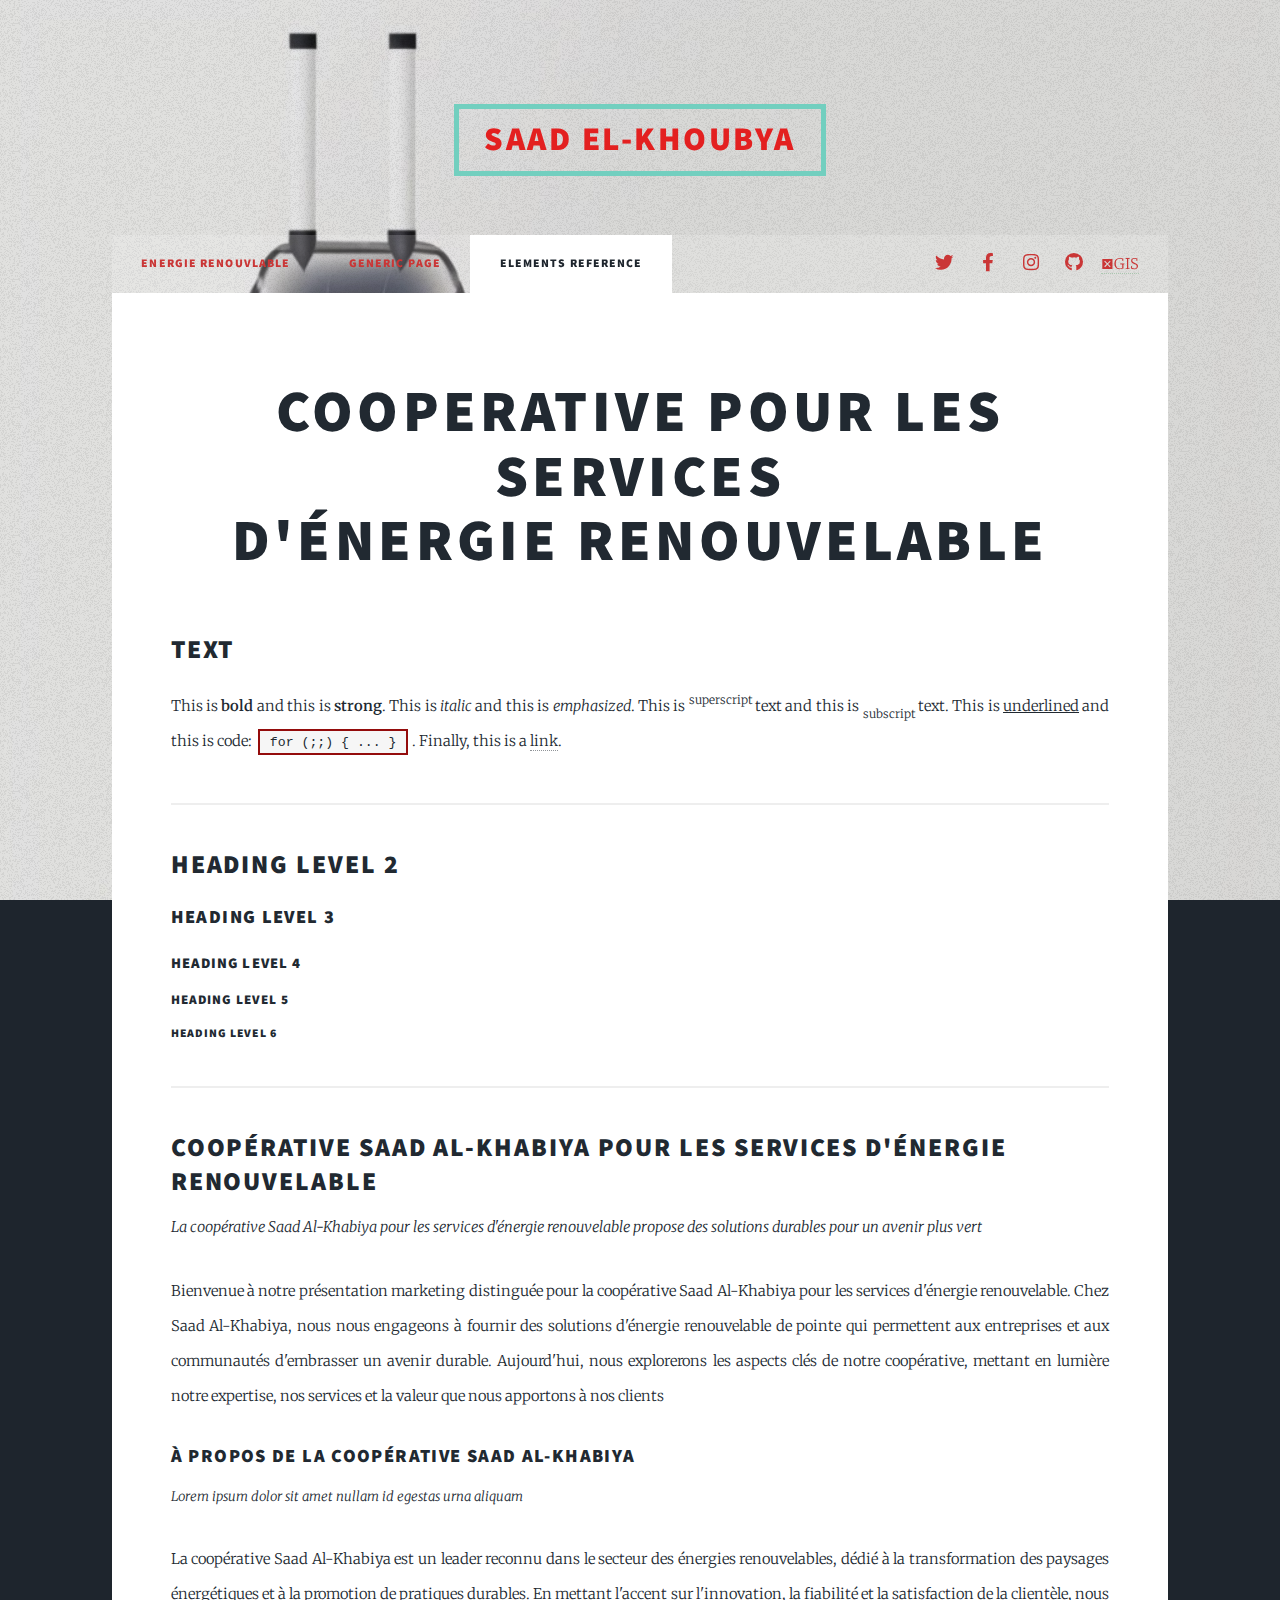
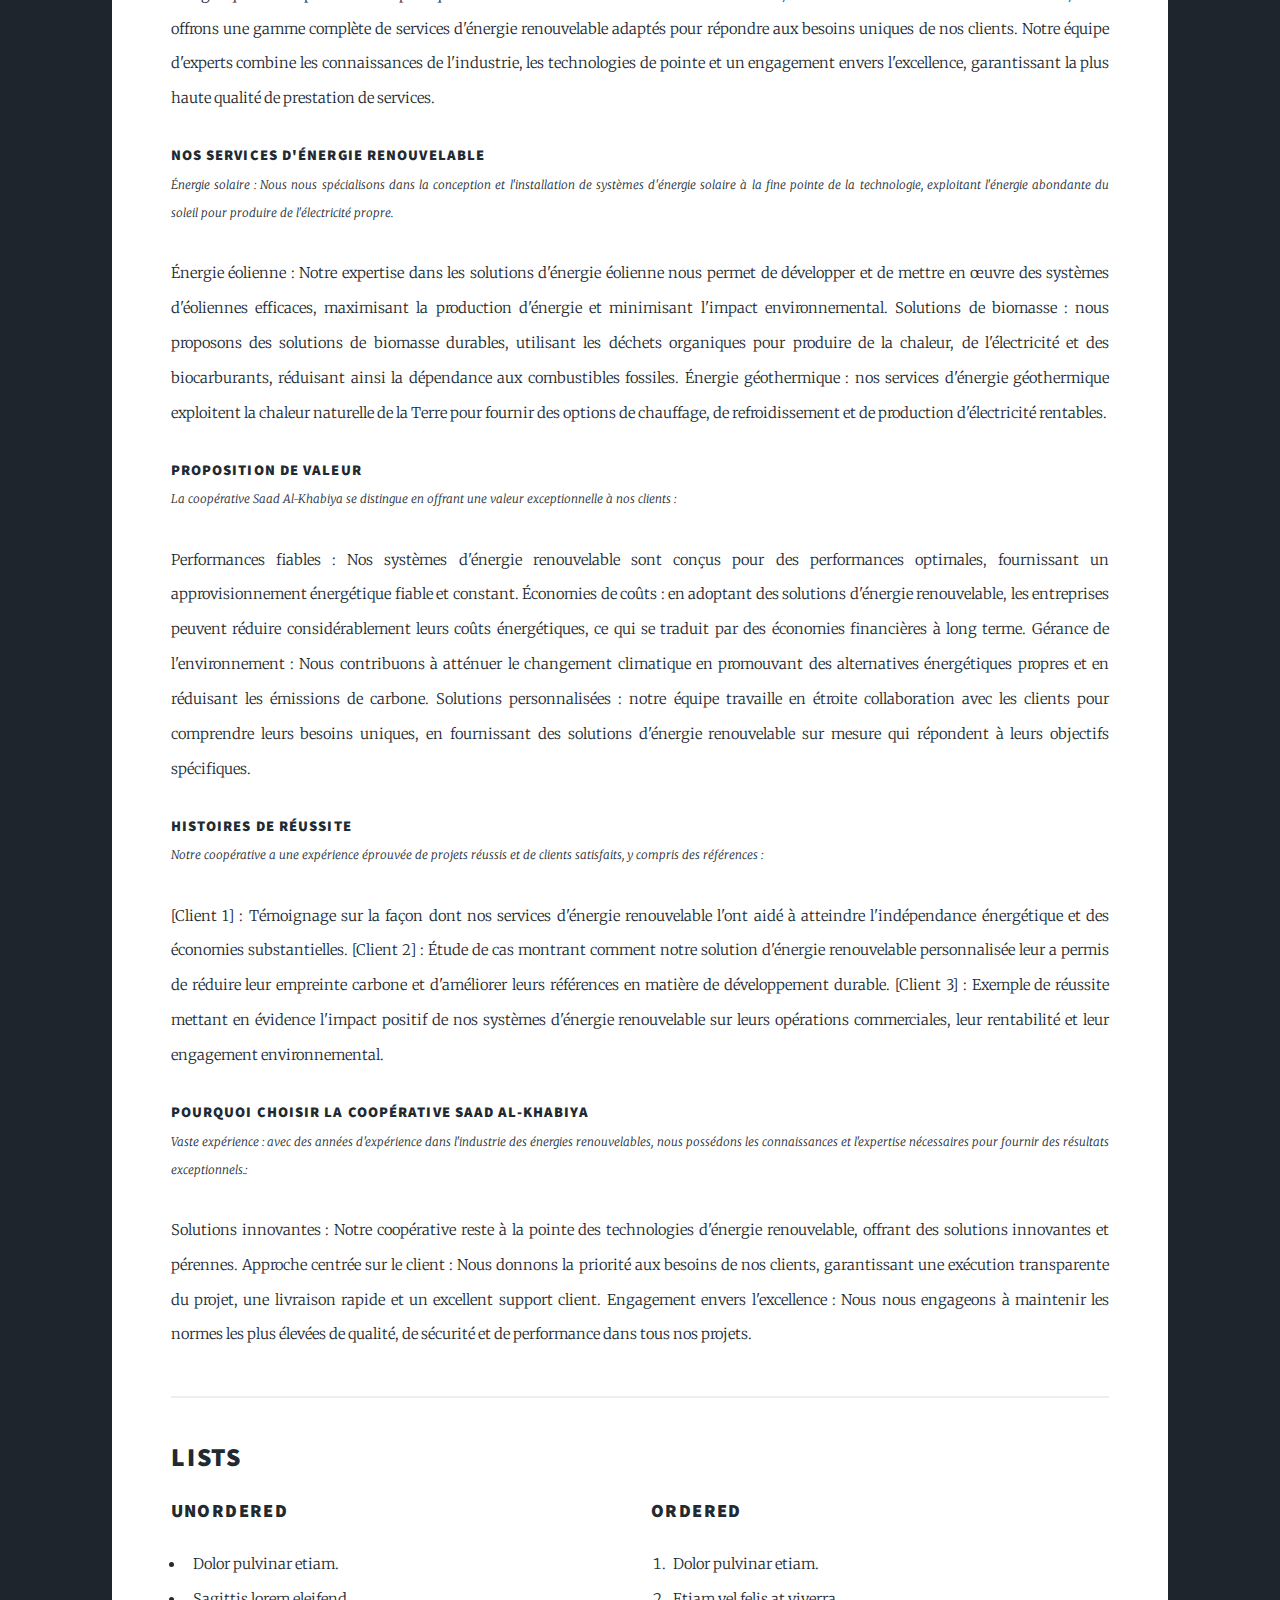
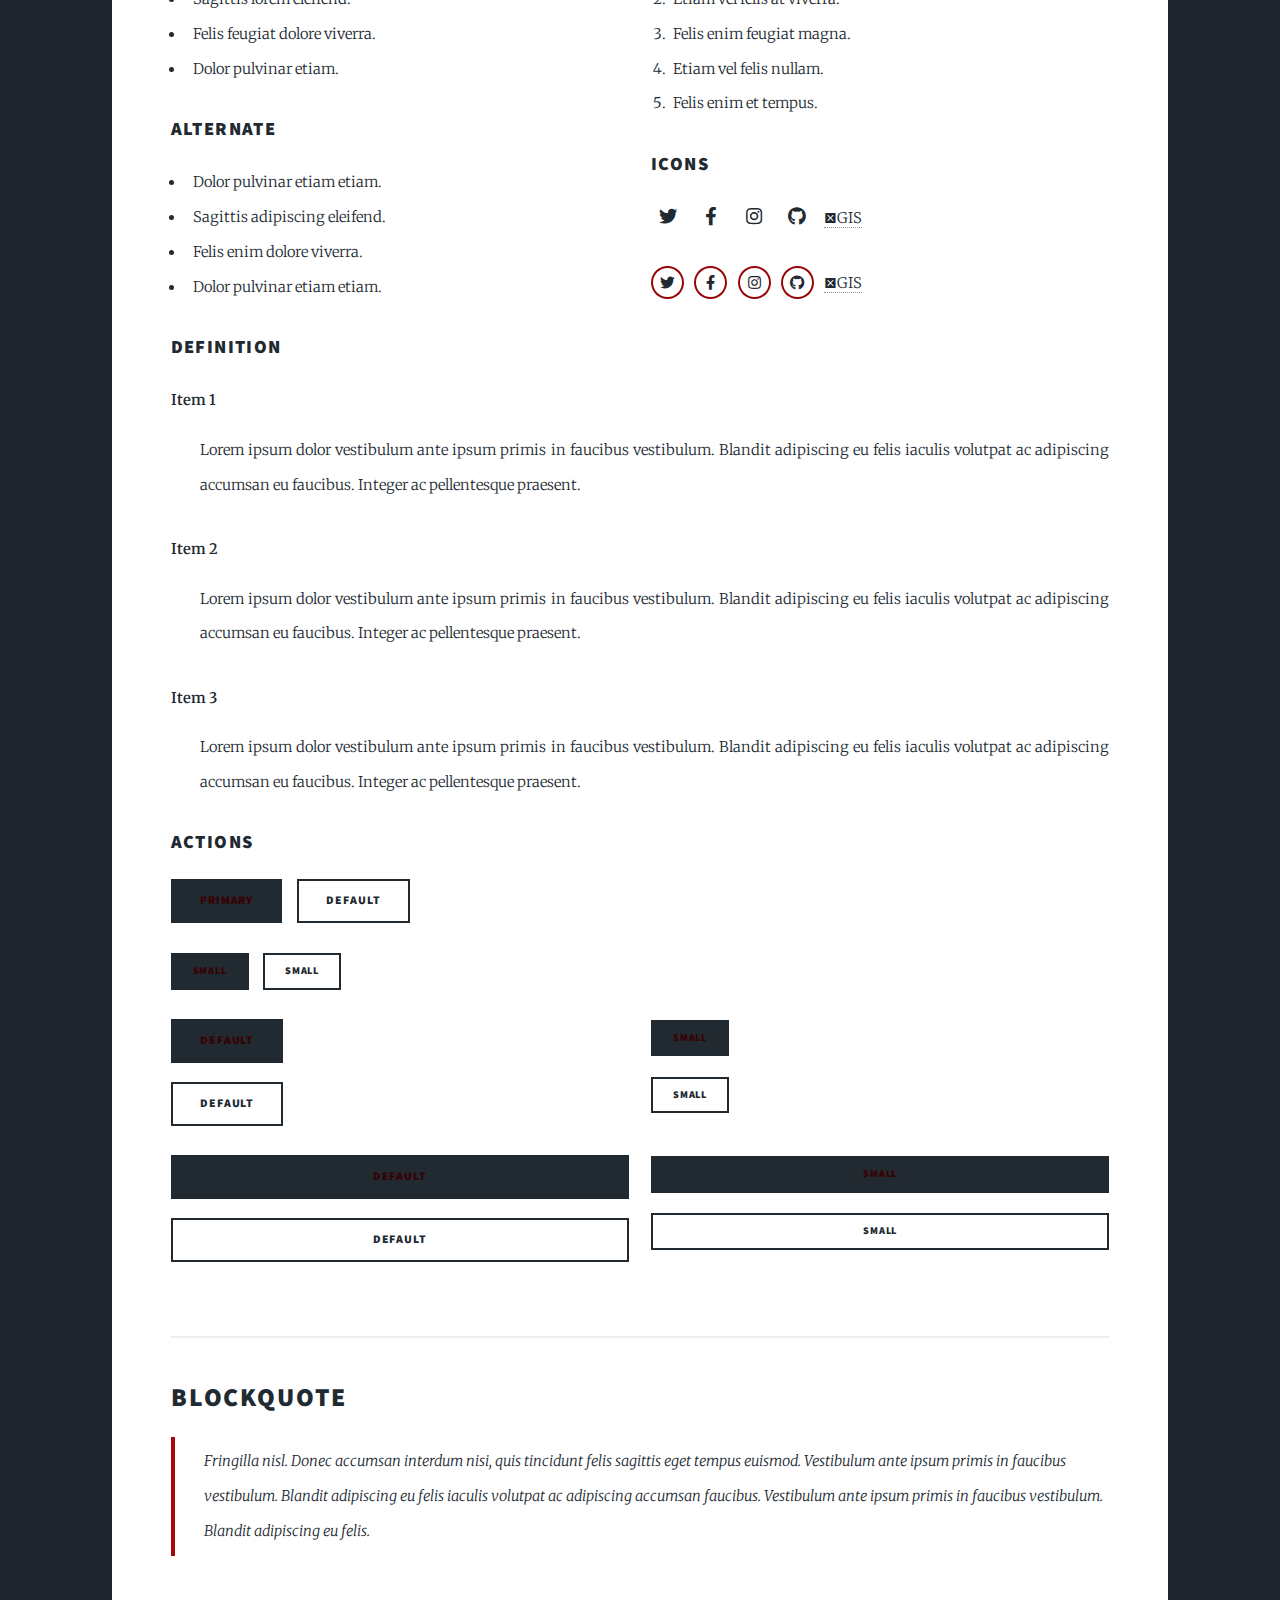
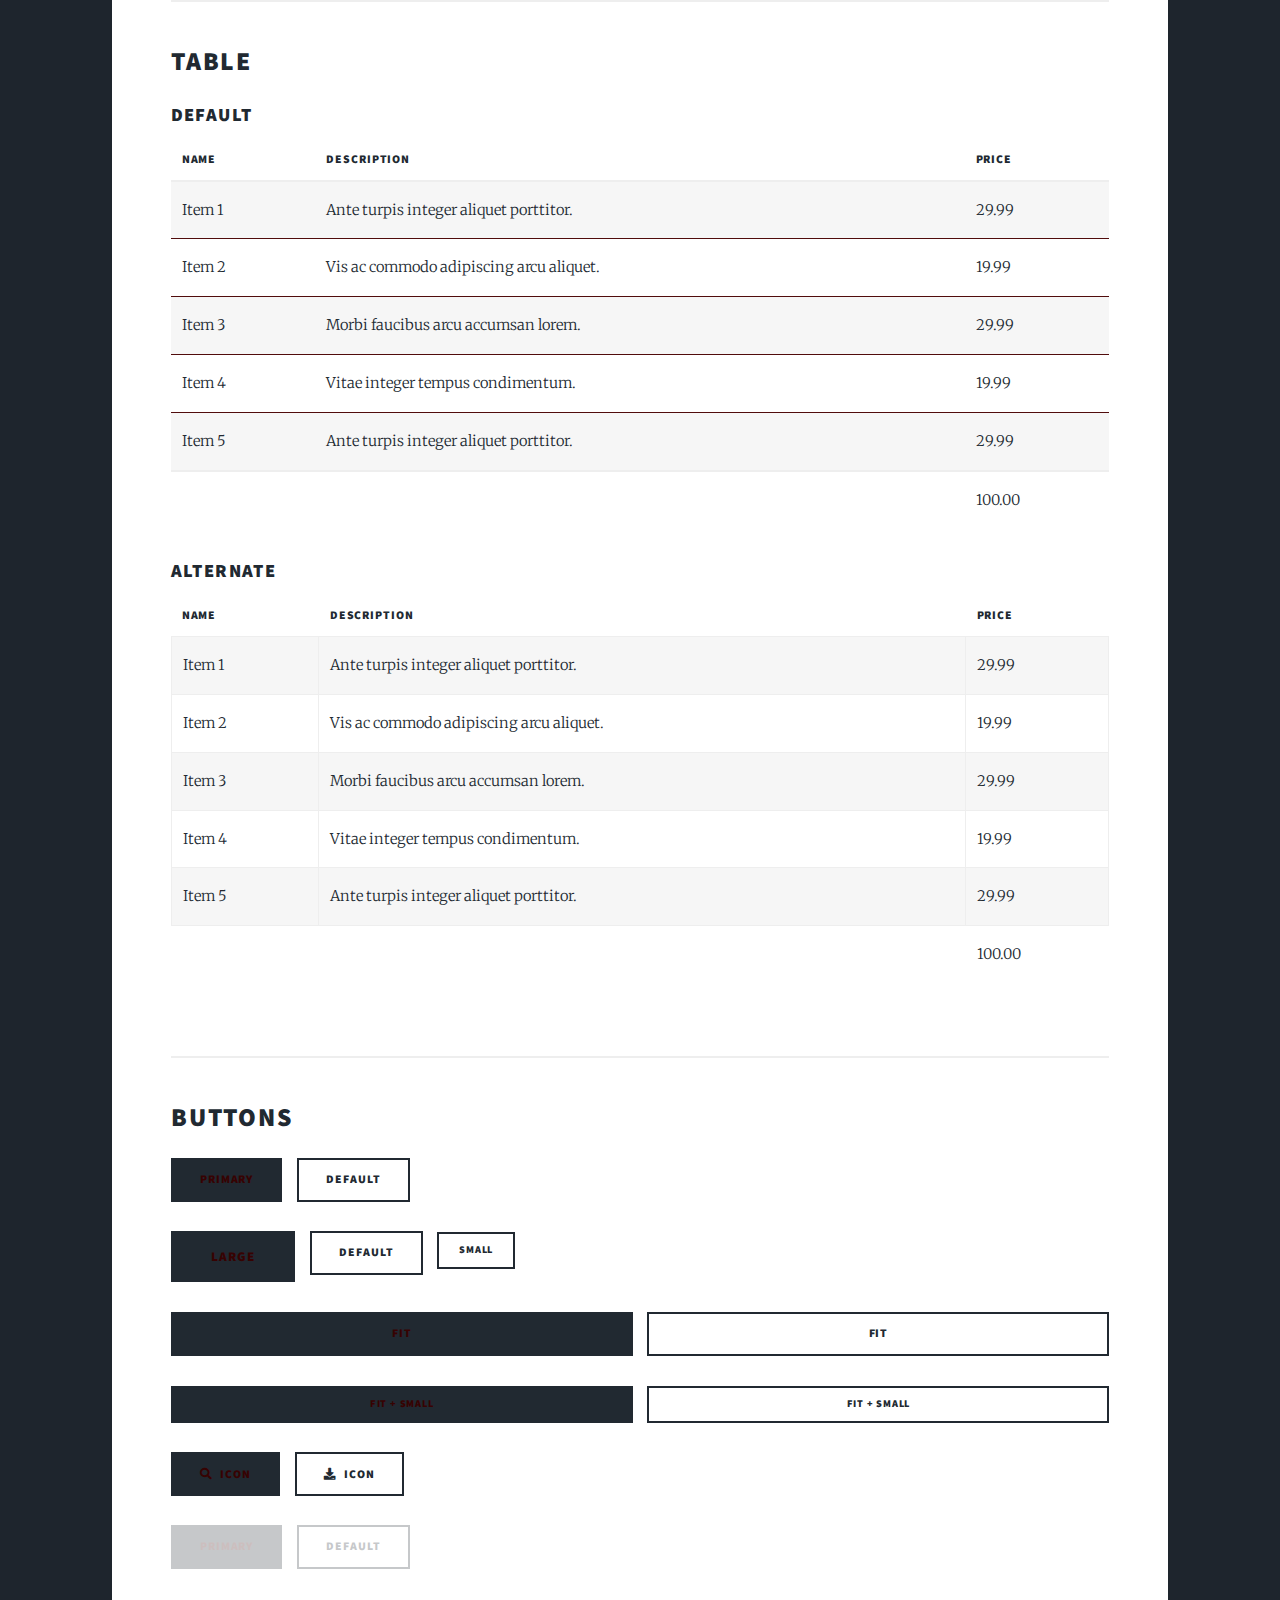
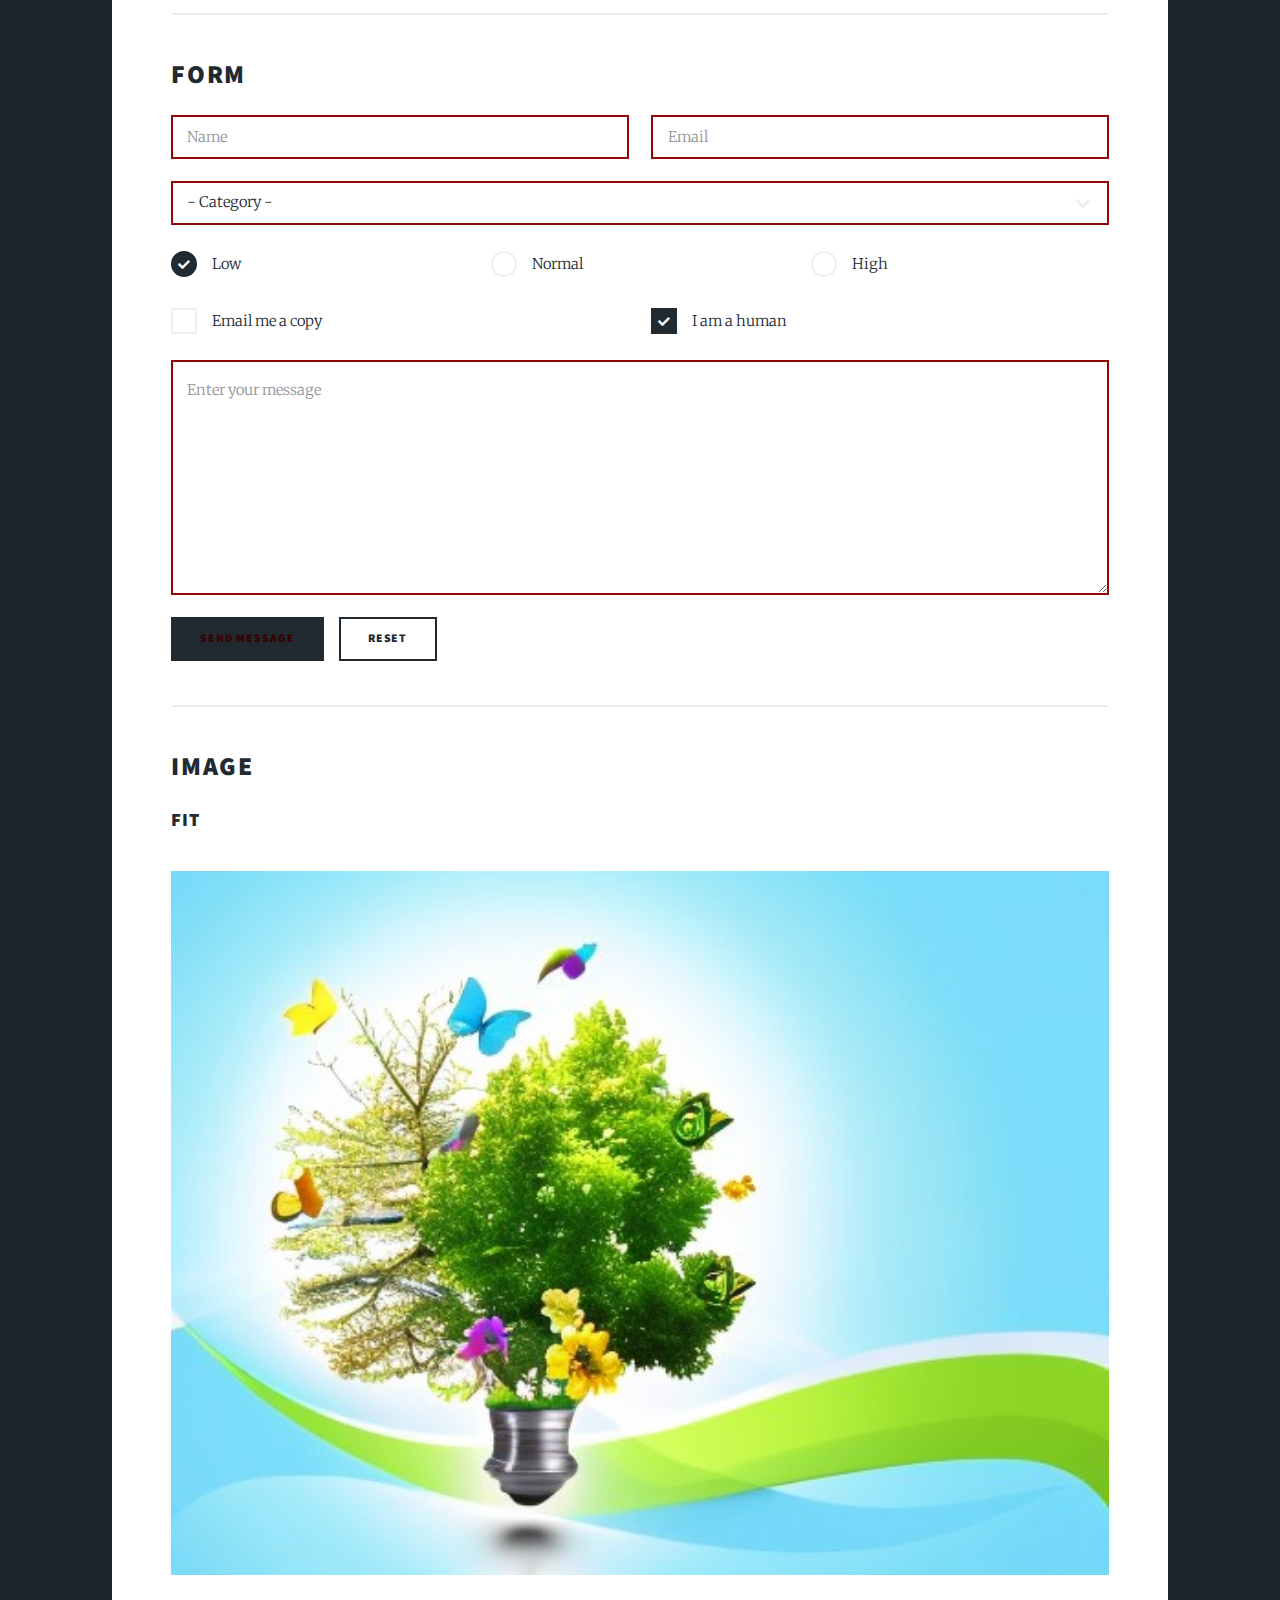
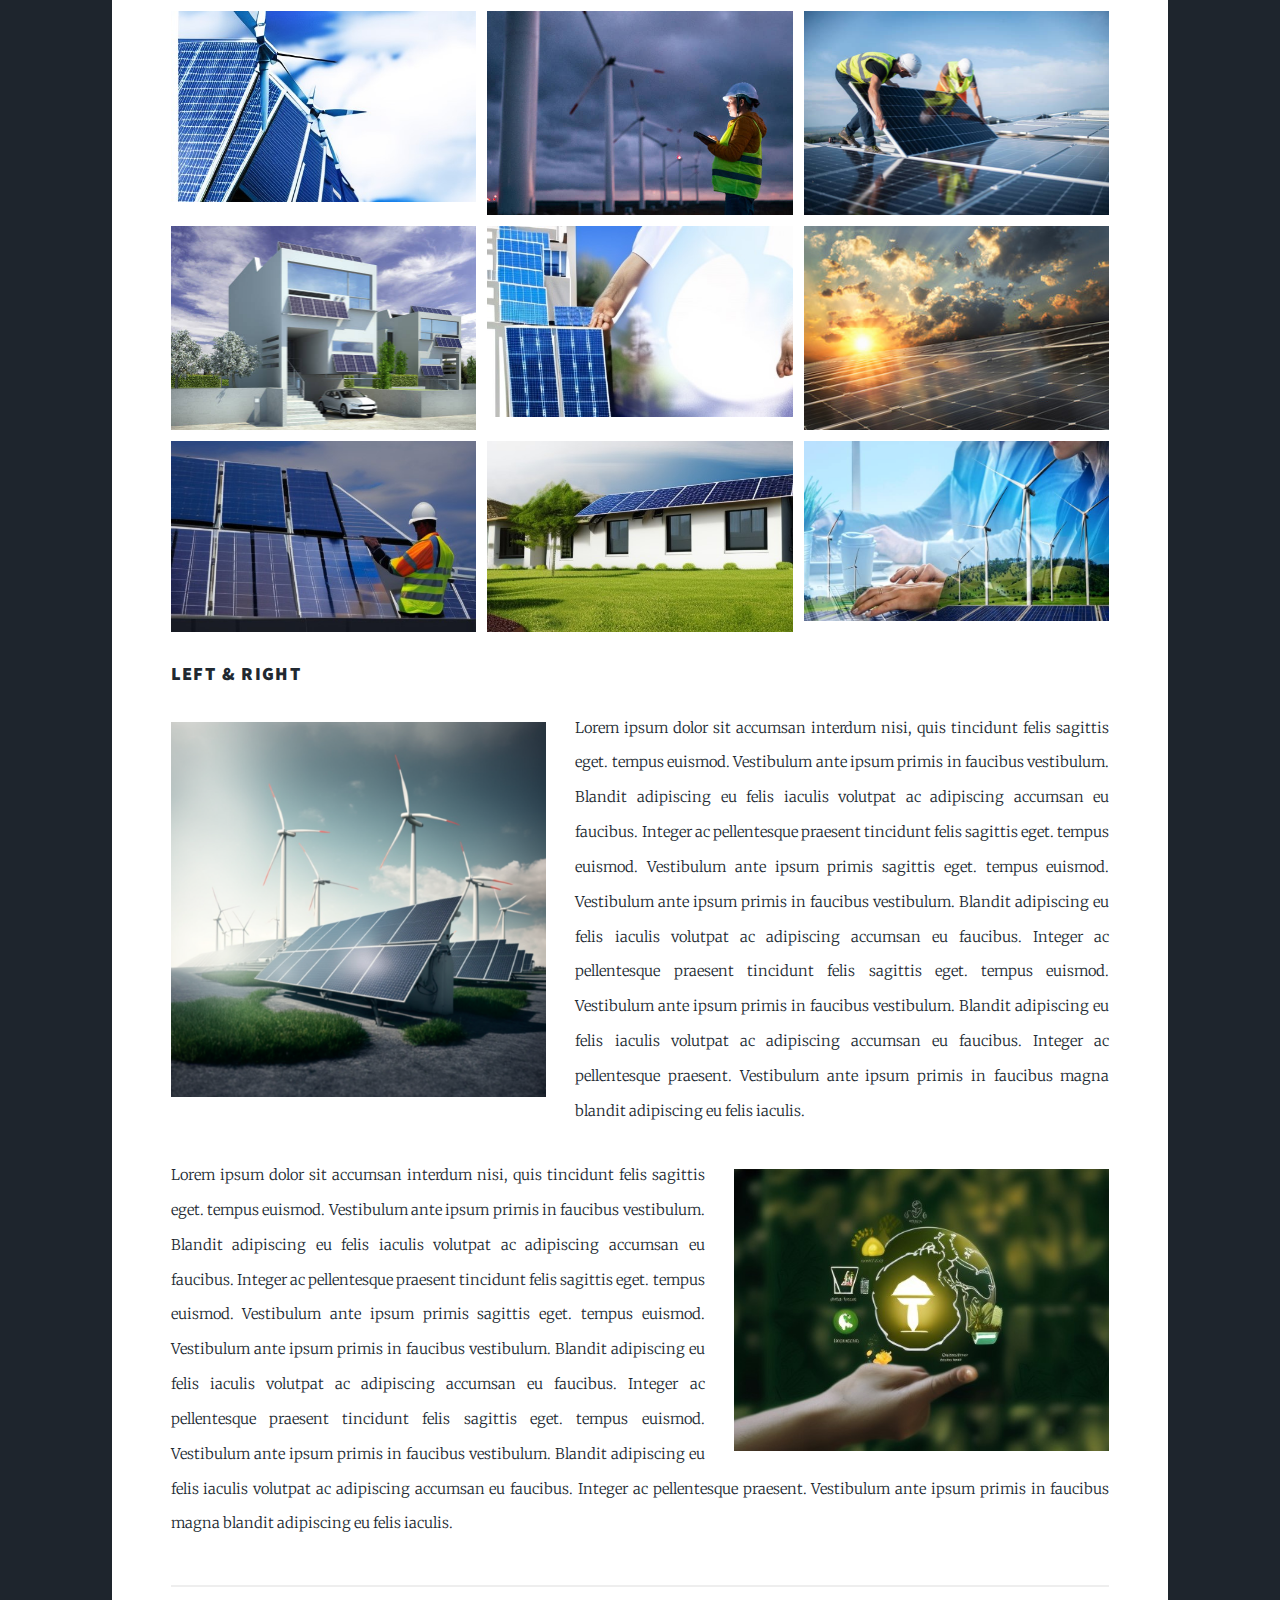
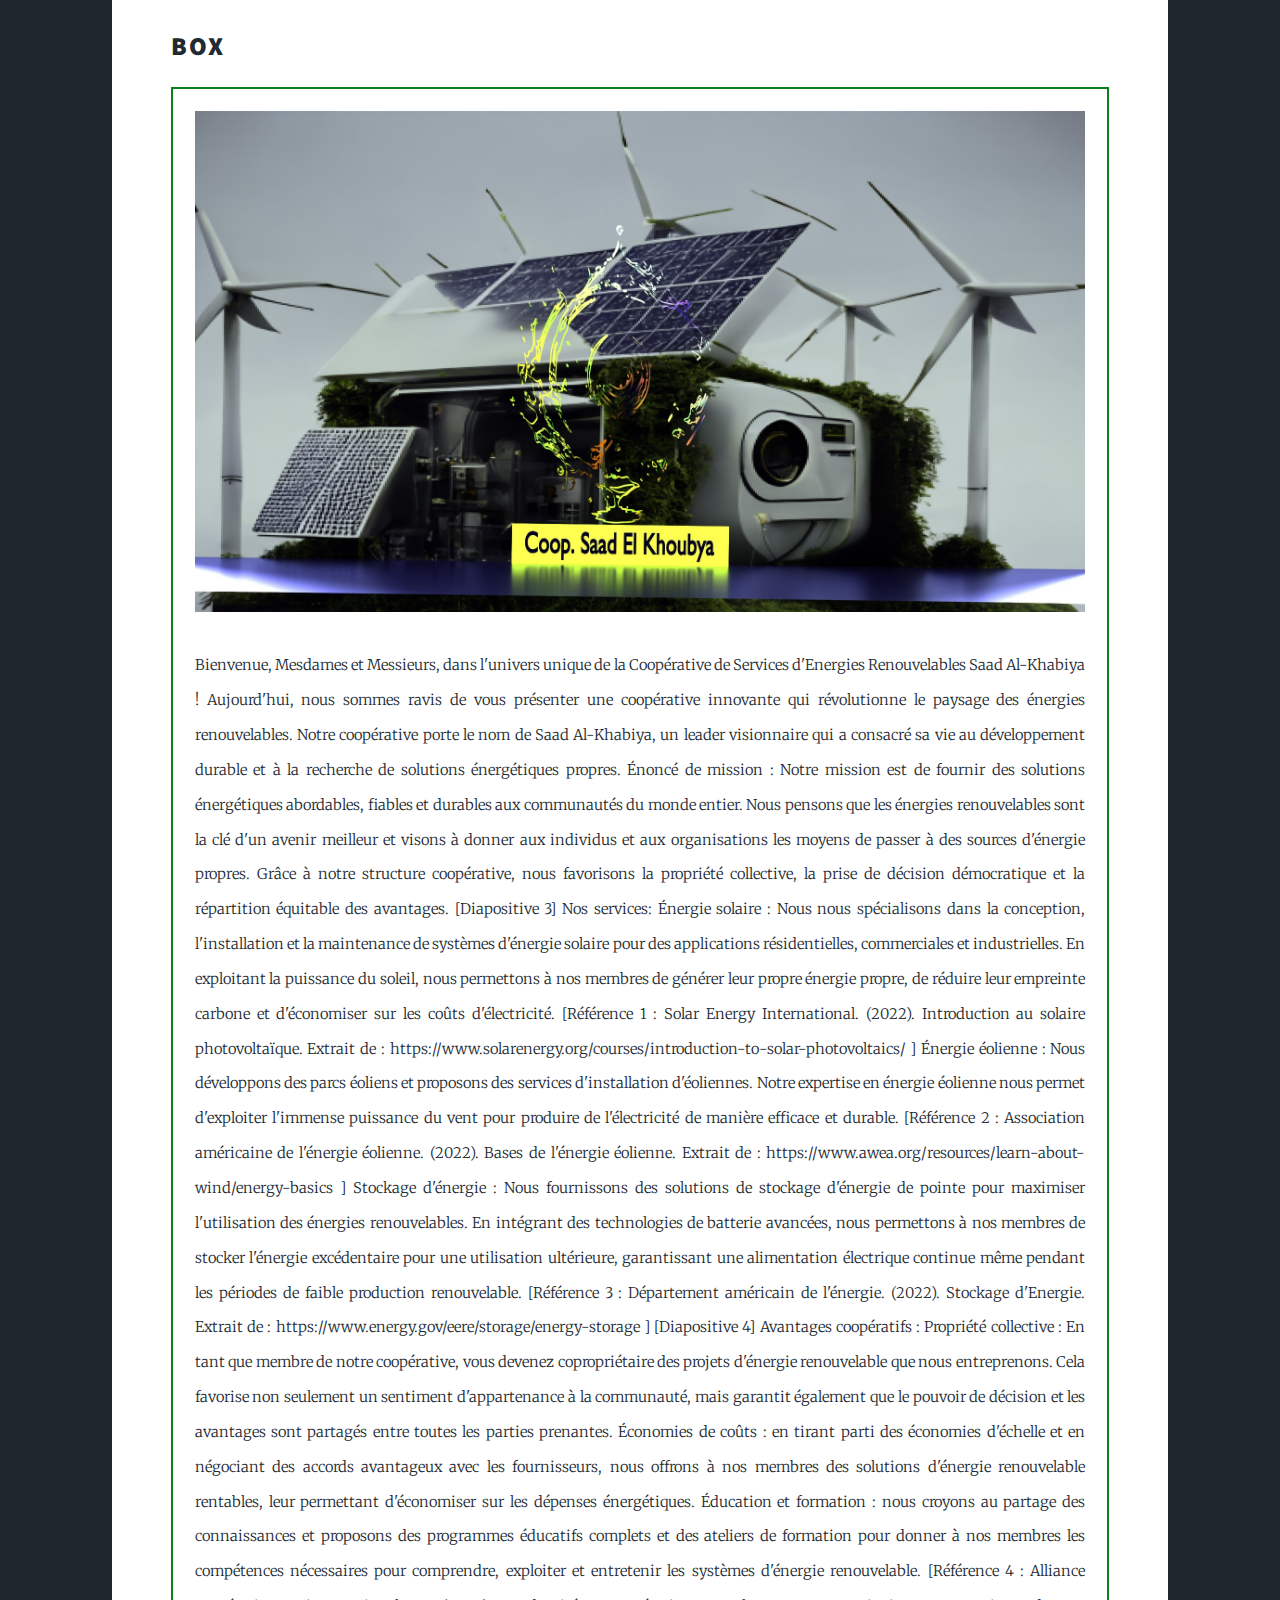
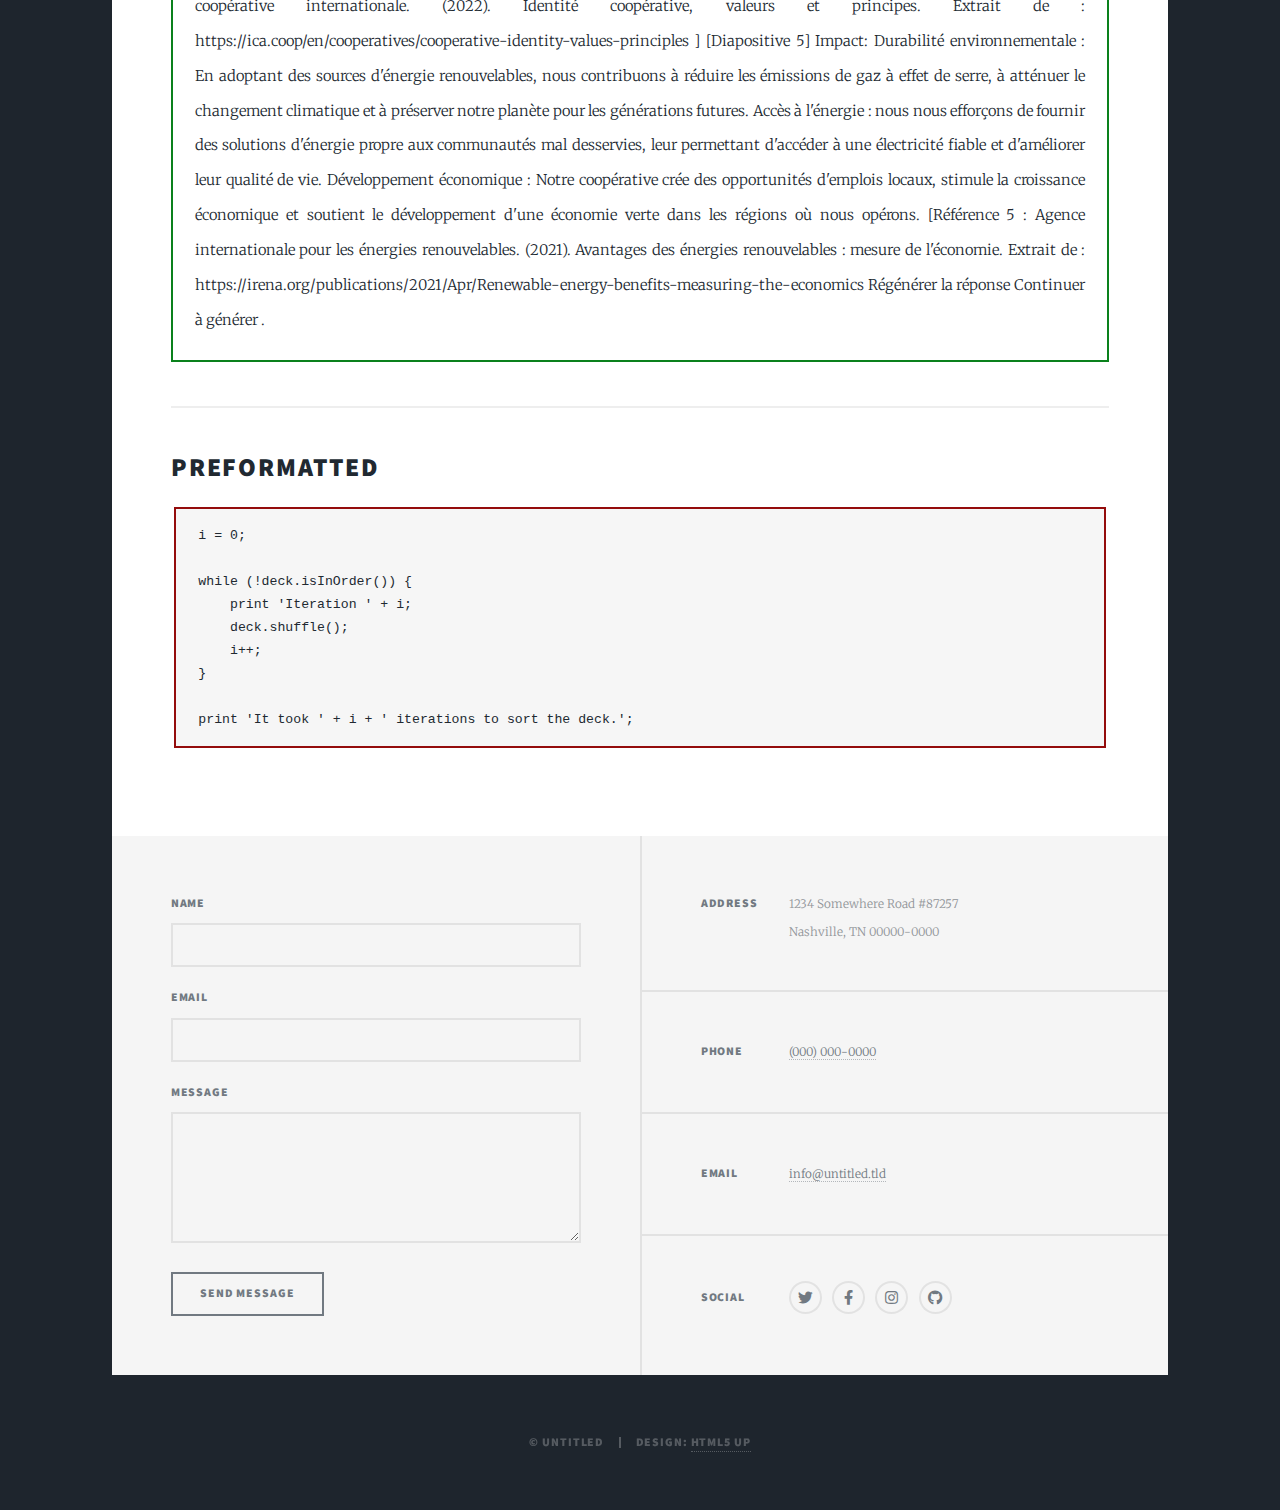
<file: elements.html>
<!DOCTYPE HTML>
<!--
	Massively by HTML5 UP
	html5up.net | @ajlkn
	Free for personal and commercial use under the CCA 3.0 license (html5up.net/license)
-->
<html>
	<head>
		<title>Saad El-Khoubya</title>
		<meta charset="utf-8" />
		<meta name="viewport" content="width=device-width, initial-scale=1, user-scalable=no" />
		<link rel="stylesheet" href="assets/css/main.css" />
		<noscript><link rel="stylesheet" href="assets/css/noscript.css" /></noscript>
	</head>
	<body class="is-preload">

		<!-- Wrapper -->
			<div id="wrapper">

				<!-- Header -->
					<header id="header">
						<a href="index.html" class="logo">Saad El-Khoubya</a>
					</header>

				<!-- Nav -->
					<nav id="nav">
						<ul class="links">
							<li><a href="index.html">Energie Renouvlable</a></li>
							<li><a href="generic.html">Generic Page</a></li>
							<li class="active"><a href="elements.html">Elements Reference</a></li>
						</ul>
						<ul class="icons">
							<li><a href="https://twitter.com/BoberKarl" class="icon brands fa-twitter"><span class="label">Twitter</span></a></li>
							<li><a href="https://web.facebook.com/profile.php?id=100063636370570" class="icon brands fa-facebook-f" class="icon brands fa-facebook-f"><span class="label">Facebook</span></a></li>
							<li><a href="https://www.instagram.com/" class="icon brands fa-instagram"><span class="label" class="icon brands fa-instagram"><span class="label">Instagram</span></a></li>
							<li><a href="https://github.com/Snibredoune" class="icon brands fa-github"><span class="label">GitHub</span></a></li>
							<li><a href='https://sa3j0dqksnd5ljo3.maps.arcgis.com/home/index.html'class="fa-solid fa-globe fa-beat"><span class="label">GIS</span></a></li>
						</ul>
					</nav>

				<!-- Main -->
					<div id="main">

						<!-- Post -->
							<section class="post">
								<header class="major">
									<h1>Cooperative pour les services <br />
										d'énergie renouvelable</h1>
								</header>

								<!-- Text stuff -->
									<h2>Text</h2>
									<p>This is <b>bold</b> and this is <strong>strong</strong>. This is <i>italic</i> and this is <em>emphasized</em>.
									This is <sup>superscript</sup> text and this is <sub>subscript</sub> text.
									This is <u>underlined</u> and this is code: <code>for (;;) { ... }</code>.
									Finally, this is a <a href="#">link</a>.</p>
									<hr />
									<h2>Heading Level 2</h2>
									<h3>Heading Level 3</h3>
									<h4>Heading Level 4</h4>
									<h5>Heading Level 5</h5>
									<h6>Heading Level 6</h6>
									<hr />
									<header>
										<h2>coopérative Saad Al-Khabiya pour les services d'énergie renouvelable</h2>
										<p>La coopérative Saad Al-Khabiya pour les services d'énergie renouvelable propose des solutions durables pour un avenir plus vert</p>
									</header>
									<p>Bienvenue à notre présentation marketing distinguée pour la coopérative Saad Al-Khabiya pour les services d'énergie renouvelable.
										Chez Saad Al-Khabiya, nous nous engageons à fournir des solutions d'énergie renouvelable de pointe qui permettent aux entreprises et aux communautés d'embrasser un avenir durable.
										Aujourd'hui, nous explorerons les aspects clés de notre coopérative, mettant en lumière notre expertise, nos services et la valeur que nous apportons à nos clients</p>
									<header>
										<h3>À propos de la coopérative Saad Al-Khabiya</h3>
										<p>Lorem ipsum dolor sit amet nullam id egestas urna aliquam</p>
									</header>
									<p>La coopérative Saad Al-Khabiya est un leader reconnu dans le secteur des énergies renouvelables, dédié à la transformation des paysages énergétiques et à la promotion de pratiques durables.
										En mettant l'accent sur l'innovation, la fiabilité et la satisfaction de la clientèle, nous offrons une gamme complète de services d'énergie renouvelable adaptés pour répondre aux besoins uniques de nos clients.
										Notre équipe d'experts combine les connaissances de l'industrie, les technologies de pointe et un engagement envers l'excellence, garantissant la plus haute qualité de prestation de services.</p>
									<header>
										<h4>Nos services d'énergie renouvelable</h4>
										<p>Énergie solaire : Nous nous spécialisons dans la conception et l'installation de systèmes d'énergie solaire à la fine pointe de la technologie, exploitant l'énergie abondante du soleil pour produire de l'électricité propre.</p>
									</header>
									<p>Énergie éolienne : Notre expertise dans les solutions d'énergie éolienne nous permet de développer et de mettre en œuvre des systèmes d'éoliennes efficaces, maximisant la production d'énergie et minimisant l'impact environnemental.
										Solutions de biomasse : nous proposons des solutions de biomasse durables, utilisant les déchets organiques pour produire de la chaleur, de l'électricité et des biocarburants, réduisant ainsi la dépendance aux combustibles fossiles.
										Énergie géothermique : nos services d'énergie géothermique exploitent la chaleur naturelle de la Terre pour fournir des options de chauffage, de refroidissement et de production d'électricité rentables.</p>
									<header>
										<h4>Proposition de valeur</h4>
										<p>La coopérative Saad Al-Khabiya se distingue en offrant une valeur exceptionnelle à nos clients :</p>
									</header>
									<p>Performances fiables : Nos systèmes d'énergie renouvelable sont conçus pour des performances optimales, fournissant un approvisionnement énergétique fiable et constant.
										Économies de coûts : en adoptant des solutions d'énergie renouvelable, les entreprises peuvent réduire considérablement leurs coûts énergétiques, ce qui se traduit par des économies financières à long terme.
										Gérance de l'environnement : Nous contribuons à atténuer le changement climatique en promouvant des alternatives énergétiques propres et en réduisant les émissions de carbone.
										Solutions personnalisées : notre équipe travaille en étroite collaboration avec les clients pour comprendre leurs besoins uniques, en fournissant des solutions d'énergie renouvelable sur mesure qui répondent à leurs objectifs spécifiques.</p>
									<header>
										<h4>Histoires de réussite</h4>
										<p>Notre coopérative a une expérience éprouvée de projets réussis et de clients satisfaits, y compris des références :</p>
									</header>
									<p>[Client 1] : Témoignage sur la façon dont nos services d'énergie renouvelable l'ont aidé à atteindre l'indépendance énergétique et des économies substantielles.
										[Client 2] : Étude de cas montrant comment notre solution d'énergie renouvelable personnalisée leur a permis de réduire leur empreinte carbone et d'améliorer leurs références en matière de développement durable.
										[Client 3] : Exemple de réussite mettant en évidence l'impact positif de nos systèmes d'énergie renouvelable sur leurs opérations commerciales, leur rentabilité et leur engagement environnemental.</p>
									<header>
										<h4>Pourquoi choisir la coopérative Saad Al-Khabiya</h4>
										<p>Vaste expérience : avec des années d'expérience dans l'industrie des énergies renouvelables, nous possédons les connaissances et l'expertise nécessaires pour fournir des résultats exceptionnels.:</p>
									</header>
									<p>Solutions innovantes : Notre coopérative reste à la pointe des technologies d'énergie renouvelable, offrant des solutions innovantes et pérennes.
										Approche centrée sur le client : Nous donnons la priorité aux besoins de nos clients, garantissant une exécution transparente du projet, une livraison rapide et un excellent support client.
										Engagement envers l'excellence : Nous nous engageons à maintenir les normes les plus élevées de qualité, de sécurité et de performance dans tous nos projets.</p>

									<hr />

								<!-- Lists -->
									<h2>Lists</h2>
									<div class="row">
										<div class="col-6 col-12-small">

											<h3>Unordered</h3>
											<ul>
												<li>Dolor pulvinar etiam.</li>
												<li>Sagittis lorem eleifend.</li>
												<li>Felis feugiat dolore viverra.</li>
												<li>Dolor pulvinar etiam.</li>
											</ul>

											<h3>Alternate</h3>
											<ul class="alt">
												<li>Dolor pulvinar etiam etiam.</li>
												<li>Sagittis adipiscing eleifend.</li>
												<li>Felis enim dolore viverra.</li>
												<li>Dolor pulvinar etiam etiam.</li>
											</ul>

										</div>
										<div class="col-6 col-12-small">

											<h3>Ordered</h3>
											<ol>
												<li>Dolor pulvinar etiam.</li>
												<li>Etiam vel felis at viverra.</li>
												<li>Felis enim feugiat magna.</li>
												<li>Etiam vel felis nullam.</li>
												<li>Felis enim et tempus.</li>
											</ol>

											<h3>Icons</h3>
											<ul class="icons">
												<li><a href="https://twitter.com/BoberKarl" class="icon brands fa-twitter"><span class="label">Twitter</span></a></li>
							                    <li><a href="https://web.facebook.com/profile.php?id=100063636370570" class="icon brands fa-facebook-f" class="icon brands fa-facebook-f"><span class="label">Facebook</span></a></li>
							                    <li><a href="https://www.instagram.com/" class="icon brands fa-instagram"><span class="label" class="icon brands fa-instagram"><span class="label">Instagram</span></a></li>
							                    <li><a href="https://github.com/Snibredoune" class="icon brands fa-github"><span class="label">GitHub</span></a></li>
							                    <li><a href='https://sa3j0dqksnd5ljo3.maps.arcgis.com/home/index.html'class="fa-solid fa-globe fa-beat"><span class="label">GIS</span></a></li>
											</ul>
											<ul class="icons alt">
												<li><a href="https://twitter.com/BoberKarl" class="icon brands fa-twitter"><span class="label">Twitter</span></a></li>
							                    <li><a href="https://web.facebook.com/profile.php?id=100063636370570" class="icon brands fa-facebook-f" class="icon brands fa-facebook-f"><span class="label">Facebook</span></a></li>
							                    <li><a href="https://www.instagram.com/" class="icon brands fa-instagram"><span class="label" class="icon brands fa-instagram"><span class="label">Instagram</span></a></li>
							                    <li><a href="https://github.com/Snibredoune" class="icon brands fa-github"><span class="label">GitHub</span></a></li>
							                    <li><a href='https://sa3j0dqksnd5ljo3.maps.arcgis.com/home/index.html'class="fa-solid fa-globe fa-beat"><span class="label">GIS</span></a></li>
											</ul>

										</div>
									</div>
									<h3>Definition</h3>
									<dl>
										<dt>Item 1</dt>
										<dd>
											<p>Lorem ipsum dolor vestibulum ante ipsum primis in faucibus vestibulum. Blandit adipiscing eu felis iaculis volutpat ac adipiscing accumsan eu faucibus. Integer ac pellentesque praesent.</p>
										</dd>
										<dt>Item 2</dt>
										<dd>
											<p>Lorem ipsum dolor vestibulum ante ipsum primis in faucibus vestibulum. Blandit adipiscing eu felis iaculis volutpat ac adipiscing accumsan eu faucibus. Integer ac pellentesque praesent.</p>
										</dd>
										<dt>Item 3</dt>
										<dd>
											<p>Lorem ipsum dolor vestibulum ante ipsum primis in faucibus vestibulum. Blandit adipiscing eu felis iaculis volutpat ac adipiscing accumsan eu faucibus. Integer ac pellentesque praesent.</p>
										</dd>
									</dl>

									<h3>Actions</h3>
									<ul class="actions">
										<li><a href="#" class="button primary">Primary</a></li>
										<li><a href="#" class="button">Default</a></li>
									</ul>
									<ul class="actions small">
										<li><a href="#" class="button primary small">Small</a></li>
										<li><a href="#" class="button small">Small</a></li>
									</ul>
									<div class="row">
										<div class="col-6 col-12-small">
											<ul class="actions stacked">
												<li><a href="#" class="button primary">Default</a></li>
												<li><a href="#" class="button">Default</a></li>
											</ul>
										</div>
										<div class="col-6 col-12-small">
											<ul class="actions stacked">
												<li><a href="#" class="button primary small">Small</a></li>
												<li><a href="#" class="button small">Small</a></li>
											</ul>
										</div>
									</div>
									<div class="row">
										<div class="col-6 col-12-small">
											<ul class="actions stacked">
												<li><a href="#" class="button primary fit">Default</a></li>
												<li><a href="#" class="button fit">Default</a></li>
											</ul>
										</div>
										<div class="col-6 col-12-small">
											<ul class="actions stacked">
												<li><a href="#" class="button primary small fit">Small</a></li>
												<li><a href="#" class="button small fit">Small</a></li>
											</ul>
										</div>
									</div>

									<hr />

								<!-- Blockquote -->
									<h2>Blockquote</h2>
									<blockquote>Fringilla nisl. Donec accumsan interdum nisi, quis tincidunt felis sagittis eget tempus euismod. Vestibulum ante ipsum primis in faucibus vestibulum. Blandit adipiscing eu felis iaculis volutpat ac adipiscing accumsan faucibus. Vestibulum ante ipsum primis in faucibus vestibulum. Blandit adipiscing eu felis.</blockquote>

									<hr />

								<!-- Table -->
									<h2>Table</h2>

									<h3>Default</h3>
									<div class="table-wrapper">
										<table>
											<thead>
												<tr>
													<th>Name</th>
													<th>Description</th>
													<th>Price</th>
												</tr>
											</thead>
											<tbody>
												<tr>
													<td>Item 1</td>
													<td>Ante turpis integer aliquet porttitor.</td>
													<td>29.99</td>
												</tr>
												<tr>
													<td>Item 2</td>
													<td>Vis ac commodo adipiscing arcu aliquet.</td>
													<td>19.99</td>
												</tr>
												<tr>
													<td>Item 3</td>
													<td> Morbi faucibus arcu accumsan lorem.</td>
													<td>29.99</td>
												</tr>
												<tr>
													<td>Item 4</td>
													<td>Vitae integer tempus condimentum.</td>
													<td>19.99</td>
												</tr>
												<tr>
													<td>Item 5</td>
													<td>Ante turpis integer aliquet porttitor.</td>
													<td>29.99</td>
												</tr>
											</tbody>
											<tfoot>
												<tr>
													<td colspan="2"></td>
													<td>100.00</td>
												</tr>
											</tfoot>
										</table>
									</div>

									<h3>Alternate</h3>
									<div class="table-wrapper">
										<table class="alt">
											<thead>
												<tr>
													<th>Name</th>
													<th>Description</th>
													<th>Price</th>
												</tr>
											</thead>
											<tbody>
												<tr>
													<td>Item 1</td>
													<td>Ante turpis integer aliquet porttitor.</td>
													<td>29.99</td>
												</tr>
												<tr>
													<td>Item 2</td>
													<td>Vis ac commodo adipiscing arcu aliquet.</td>
													<td>19.99</td>
												</tr>
												<tr>
													<td>Item 3</td>
													<td> Morbi faucibus arcu accumsan lorem.</td>
													<td>29.99</td>
												</tr>
												<tr>
													<td>Item 4</td>
													<td>Vitae integer tempus condimentum.</td>
													<td>19.99</td>
												</tr>
												<tr>
													<td>Item 5</td>
													<td>Ante turpis integer aliquet porttitor.</td>
													<td>29.99</td>
												</tr>
											</tbody>
											<tfoot>
												<tr>
													<td colspan="2"></td>
													<td>100.00</td>
												</tr>
											</tfoot>
										</table>
									</div>

									<hr />

								<!-- Buttons -->
									<h2>Buttons</h2>
									<ul class="actions">
										<li><a href="#" class="button primary">Primary</a></li>
										<li><a href="#" class="button">Default</a></li>
									</ul>
									<ul class="actions">
										<li><a href="#" class="button primary large">Large</a></li>
										<li><a href="#" class="button">Default</a></li>
										<li><a href="#" class="button small">Small</a></li>
									</ul>
									<ul class="actions fit">
										<li><a href="#" class="button primary fit">Fit</a></li>
										<li><a href="#" class="button fit">Fit</a></li>
									</ul>
									<ul class="actions fit small">
										<li><a href="#" class="button primary fit small">Fit + Small</a></li>
										<li><a href="#" class="button fit small">Fit + Small</a></li>
									</ul>
									<ul class="actions">
										<li><a href="#" class="button primary icon solid fa-search">Icon</a></li>
										<li><a href="#" class="button icon solid fa-download">Icon</a></li>
									</ul>
									<ul class="actions">
										<li><span class="button primary disabled">Primary</span></li>
										<li><span class="button disabled">Default</span></li>
									</ul>

									<hr />

								<!-- Form -->
									<h2>Form</h2>

									<form method="post" action="#">
										<div class="row gtr-uniform">
											<div class="col-6 col-12-xsmall">
												<input type="text" name="demo-name" id="demo-name" value="" placeholder="Name" />
											</div>
											<div class="col-6 col-12-xsmall">
												<input type="email" name="demo-email" id="demo-email" value="" placeholder="Email" />
											</div>
											<!-- Break -->
											<div class="col-12">
												<select name="demo-category" id="demo-category">
													<option value="">- Category -</option>
													<option value="1">Manufacturing</option>
													<option value="1">Shipping</option>
													<option value="1">Administration</option>
													<option value="1">Human Resources</option>
												</select>
											</div>
											<!-- Break -->
											<div class="col-4 col-12-small">
												<input type="radio" id="demo-priority-low" name="demo-priority" checked>
												<label for="demo-priority-low">Low</label>
											</div>
											<div class="col-4 col-12-small">
												<input type="radio" id="demo-priority-normal" name="demo-priority">
												<label for="demo-priority-normal">Normal</label>
											</div>
											<div class="col-4 col-12-small">
												<input type="radio" id="demo-priority-high" name="demo-priority">
												<label for="demo-priority-high">High</label>
											</div>
											<!-- Break -->
											<div class="col-6 col-12-small">
												<input type="checkbox" id="demo-copy" name="demo-copy">
												<label for="demo-copy">Email me a copy</label>
											</div>
											<div class="col-6 col-12-small">
												<input type="checkbox" id="demo-human" name="demo-human" checked>
												<label for="demo-human">I am a human</label>
											</div>
											<!-- Break -->
											<div class="col-12">
												<textarea name="demo-message" id="demo-message" placeholder="Enter your message" rows="6"></textarea>
											</div>
											<!-- Break -->
											<div class="col-12">
												<ul class="actions">
													<li><input type="submit" value="Send Message" class="primary" /></li>
													<li><input type="reset" value="Reset" /></li>
												</ul>
											</div>
										</div>
									</form>

									<hr />

								<!-- Image -->
									<h2>Image</h2>

									<h3>Fit</h3>
									<span class="image fit"><img src="images/pic02.jpg" alt="" /></span>
									<div class="box alt">
										<div class="row gtr-50 gtr-uniform">
											<div class="col-4"><span class="image fit"><img src="images/pic14.jpg" alt="" /></span></div>
											<div class="col-4"><span class="image fit"><img src="images/pic03.jpg" alt="" /></span></div>
											<div class="col-4"><span class="image fit"><img src="images/pic04.jpg" alt="" /></span></div>
											<!-- Break -->
											<div class="col-4"><span class="image fit"><img src="images/pic05.jpg" alt="" /></span></div>
											<div class="col-4"><span class="image fit"><img src="images/pic06.jpg" alt="" /></span></div>
											<div class="col-4"><span class="image fit"><img src="images/pic15.jpg" alt="" /></span></div>
											<!-- Break -->
											<div class="col-4"><span class="image fit"><img src="images/pic10.jpg" alt="" /></span></div>
											<div class="col-4"><span class="image fit"><img src="images/pic09.jpg" alt="" /></span></div>
											<div class="col-4"><span class="image fit"><img src="images/pic11.jpg" alt="" /></span></div>
										</div>
									</div>

									<h3>Left &amp; Right</h3>
									<p><span class="image left"><img src="images/pic16.png" alt="" /></span>Lorem ipsum dolor sit accumsan interdum nisi, quis tincidunt felis sagittis eget. tempus euismod. Vestibulum ante ipsum primis in faucibus vestibulum. Blandit adipiscing eu felis iaculis volutpat ac adipiscing accumsan eu faucibus. Integer ac pellentesque praesent tincidunt felis sagittis eget. tempus euismod. Vestibulum ante ipsum primis sagittis eget. tempus euismod. Vestibulum ante ipsum primis in faucibus vestibulum. Blandit adipiscing eu felis iaculis volutpat ac adipiscing accumsan eu faucibus. Integer ac pellentesque praesent tincidunt felis sagittis eget. tempus euismod. Vestibulum ante ipsum primis in faucibus vestibulum. Blandit adipiscing eu felis iaculis volutpat ac adipiscing accumsan eu faucibus. Integer ac pellentesque praesent. Vestibulum ante ipsum primis in faucibus magna blandit adipiscing eu felis iaculis.</p>
									<p><span class="image right"><img src="images/pic01.jpg" alt="" /></span>Lorem ipsum dolor sit accumsan interdum nisi, quis tincidunt felis sagittis eget. tempus euismod. Vestibulum ante ipsum primis in faucibus vestibulum. Blandit adipiscing eu felis iaculis volutpat ac adipiscing accumsan eu faucibus. Integer ac pellentesque praesent tincidunt felis sagittis eget. tempus euismod. Vestibulum ante ipsum primis sagittis eget. tempus euismod. Vestibulum ante ipsum primis in faucibus vestibulum. Blandit adipiscing eu felis iaculis volutpat ac adipiscing accumsan eu faucibus. Integer ac pellentesque praesent tincidunt felis sagittis eget. tempus euismod. Vestibulum ante ipsum primis in faucibus vestibulum. Blandit adipiscing eu felis iaculis volutpat ac adipiscing accumsan eu faucibus. Integer ac pellentesque praesent. Vestibulum ante ipsum primis in faucibus magna blandit adipiscing eu felis iaculis.</p>

									<hr />

								<!-- Box -->
									<h2>Box</h2>
									<div class="box">
										<div class="col-4"><span class="image fit"><img src="images/pic07.jpg" alt="" /></span></div>
										<p>Bienvenue, Mesdames et Messieurs, dans l'univers unique de la Coopérative de Services d'Energies Renouvelables Saad Al-Khabiya !
											Aujourd'hui, nous sommes ravis de vous présenter une coopérative innovante qui révolutionne le paysage des énergies renouvelables.
											Notre coopérative porte le nom de Saad Al-Khabiya, un leader visionnaire qui a consacré sa vie au développement durable et à la recherche de solutions énergétiques propres.
											
				
											Énoncé de mission :
											
											Notre mission est de fournir des solutions énergétiques abordables, fiables et durables aux communautés du monde entier.
											Nous pensons que les énergies renouvelables sont la clé d'un avenir meilleur et visons à donner aux individus et aux organisations les moyens de passer à des sources d'énergie propres.
											Grâce à notre structure coopérative, nous favorisons la propriété collective, la prise de décision démocratique et la répartition équitable des avantages.
											[Diapositive 3]
											
											Nos services:
											
											Énergie solaire : Nous nous spécialisons dans la conception, l'installation et la maintenance de systèmes d'énergie solaire pour des applications résidentielles, commerciales et industrielles. En exploitant la puissance du soleil, nous permettons à nos membres de générer leur propre énergie propre, de réduire leur empreinte carbone et d'économiser sur les coûts d'électricité. [Référence 1 : Solar Energy International. (2022). Introduction au solaire photovoltaïque. Extrait de : https://www.solarenergy.org/courses/introduction-to-solar-photovoltaics/ ]
											
											Énergie éolienne : Nous développons des parcs éoliens et proposons des services d'installation d'éoliennes. Notre expertise en énergie éolienne nous permet d'exploiter l'immense puissance du vent pour produire de l'électricité de manière efficace et durable. [Référence 2 : Association américaine de l'énergie éolienne. (2022). Bases de l'énergie éolienne. Extrait de : https://www.awea.org/resources/learn-about-wind/energy-basics ]
											
											Stockage d'énergie : Nous fournissons des solutions de stockage d'énergie de pointe pour maximiser l'utilisation des énergies renouvelables. En intégrant des technologies de batterie avancées, nous permettons à nos membres de stocker l'énergie excédentaire pour une utilisation ultérieure, garantissant une alimentation électrique continue même pendant les périodes de faible production renouvelable. [Référence 3 : Département américain de l'énergie. (2022). Stockage d'Energie. Extrait de : https://www.energy.gov/eere/storage/energy-storage ]
											
											[Diapositive 4]
											
											Avantages coopératifs :
											
											Propriété collective : En tant que membre de notre coopérative, vous devenez copropriétaire des projets d'énergie renouvelable que nous entreprenons. Cela favorise non seulement un sentiment d'appartenance à la communauté, mais garantit également que le pouvoir de décision et les avantages sont partagés entre toutes les parties prenantes.
											Économies de coûts : en tirant parti des économies d'échelle et en négociant des accords avantageux avec les fournisseurs, nous offrons à nos membres des solutions d'énergie renouvelable rentables, leur permettant d'économiser sur les dépenses énergétiques.
											Éducation et formation : nous croyons au partage des connaissances et proposons des programmes éducatifs complets et des ateliers de formation pour donner à nos membres les compétences nécessaires pour comprendre, exploiter et entretenir les systèmes d'énergie renouvelable. [Référence 4 : Alliance coopérative internationale. (2022). Identité coopérative, valeurs et principes. Extrait de : https://ica.coop/en/cooperatives/cooperative-identity-values-principles ]
											
											[Diapositive 5]
								
											Impact:
											
											Durabilité environnementale : En adoptant des sources d'énergie renouvelables, nous contribuons à réduire les émissions de gaz à effet de serre, à atténuer le changement climatique et à préserver notre planète pour les générations futures.
											Accès à l'énergie : nous nous efforçons de fournir des solutions d'énergie propre aux communautés mal desservies, leur permettant d'accéder à une électricité fiable et d'améliorer leur qualité de vie.
											Développement économique : Notre coopérative crée des opportunités d'emplois locaux, stimule la croissance économique et soutient le développement d'une économie verte dans les régions où nous opérons. [Référence 5 : Agence internationale pour les énergies renouvelables. (2021). Avantages des énergies renouvelables : mesure de l'économie. Extrait de : https://irena.org/publications/2021/Apr/Renewable-energy-benefits-measuring-the-economics
											
											
											
											
											Régénérer la réponse
											
											Continuer à générer
											.</p>
									</div>

									<hr />

								<!-- Preformatted Code -->
									<h2>Preformatted</h2>
									<pre><code>i = 0;

while (!deck.isInOrder()) {
    print 'Iteration ' + i;
    deck.shuffle();
    i++;
}

print 'It took ' + i + ' iterations to sort the deck.';
</code></pre>

							</section>

					</div>

				<!-- Footer -->
					<footer id="footer">
						<section>
							<form method="post" action="#">
								<div class="fields">
									<div class="field">
										<label for="name">Name</label>
										<input type="text" name="name" id="name" />
									</div>
									<div class="field">
										<label for="email">Email</label>
										<input type="text" name="email" id="email" />
									</div>
									<div class="field">
										<label for="message">Message</label>
										<textarea name="message" id="message" rows="3"></textarea>
									</div>
								</div>
								<ul class="actions">
									<li><input type="submit" value="Send Message" /></li>
								</ul>
							</form>
						</section>
						<section class="split contact">
							<section class="alt">
								<h3>Address</h3>
								<p>1234 Somewhere Road #87257<br />
								Nashville, TN 00000-0000</p>
							</section>
							<section>
								<h3>Phone</h3>
								<p><a href="#">(000) 000-0000</a></p>
							</section>
							<section>
								<h3>Email</h3>
								<p><a href="#">info@untitled.tld</a></p>
							</section>
							<section>
								<h3>Social</h3>
								<ul class="icons alt">
									<li><a href="#" class="icon brands alt fa-twitter"><span class="label">Twitter</span></a></li>
									<li><a href="#" class="icon brands alt fa-facebook-f"><span class="label">Facebook</span></a></li>
									<li><a href="#" class="icon brands alt fa-instagram"><span class="label">Instagram</span></a></li>
									<li><a href="#" class="icon brands alt fa-github"><span class="label">GitHub</span></a></li>
								</ul>
							</section>
						</section>
					</footer>

				<!-- Copyright -->
					<div id="copyright">
						<ul><li>&copy; Untitled</li><li>Design: <a href="https://html5up.net">HTML5 UP</a></li></ul>
					</div>

			</div>

		<!-- Scripts -->
			<script src="assets/js/jquery.min.js"></script>
			<script src="assets/js/jquery.scrollex.min.js"></script>
			<script src="assets/js/jquery.scrolly.min.js"></script>
			<script src="assets/js/browser.min.js"></script>
			<script src="assets/js/breakpoints.min.js"></script>
			<script src="assets/js/util.js"></script>
			<script src="assets/js/main.js"></script>

	</body>
</html>
</file>
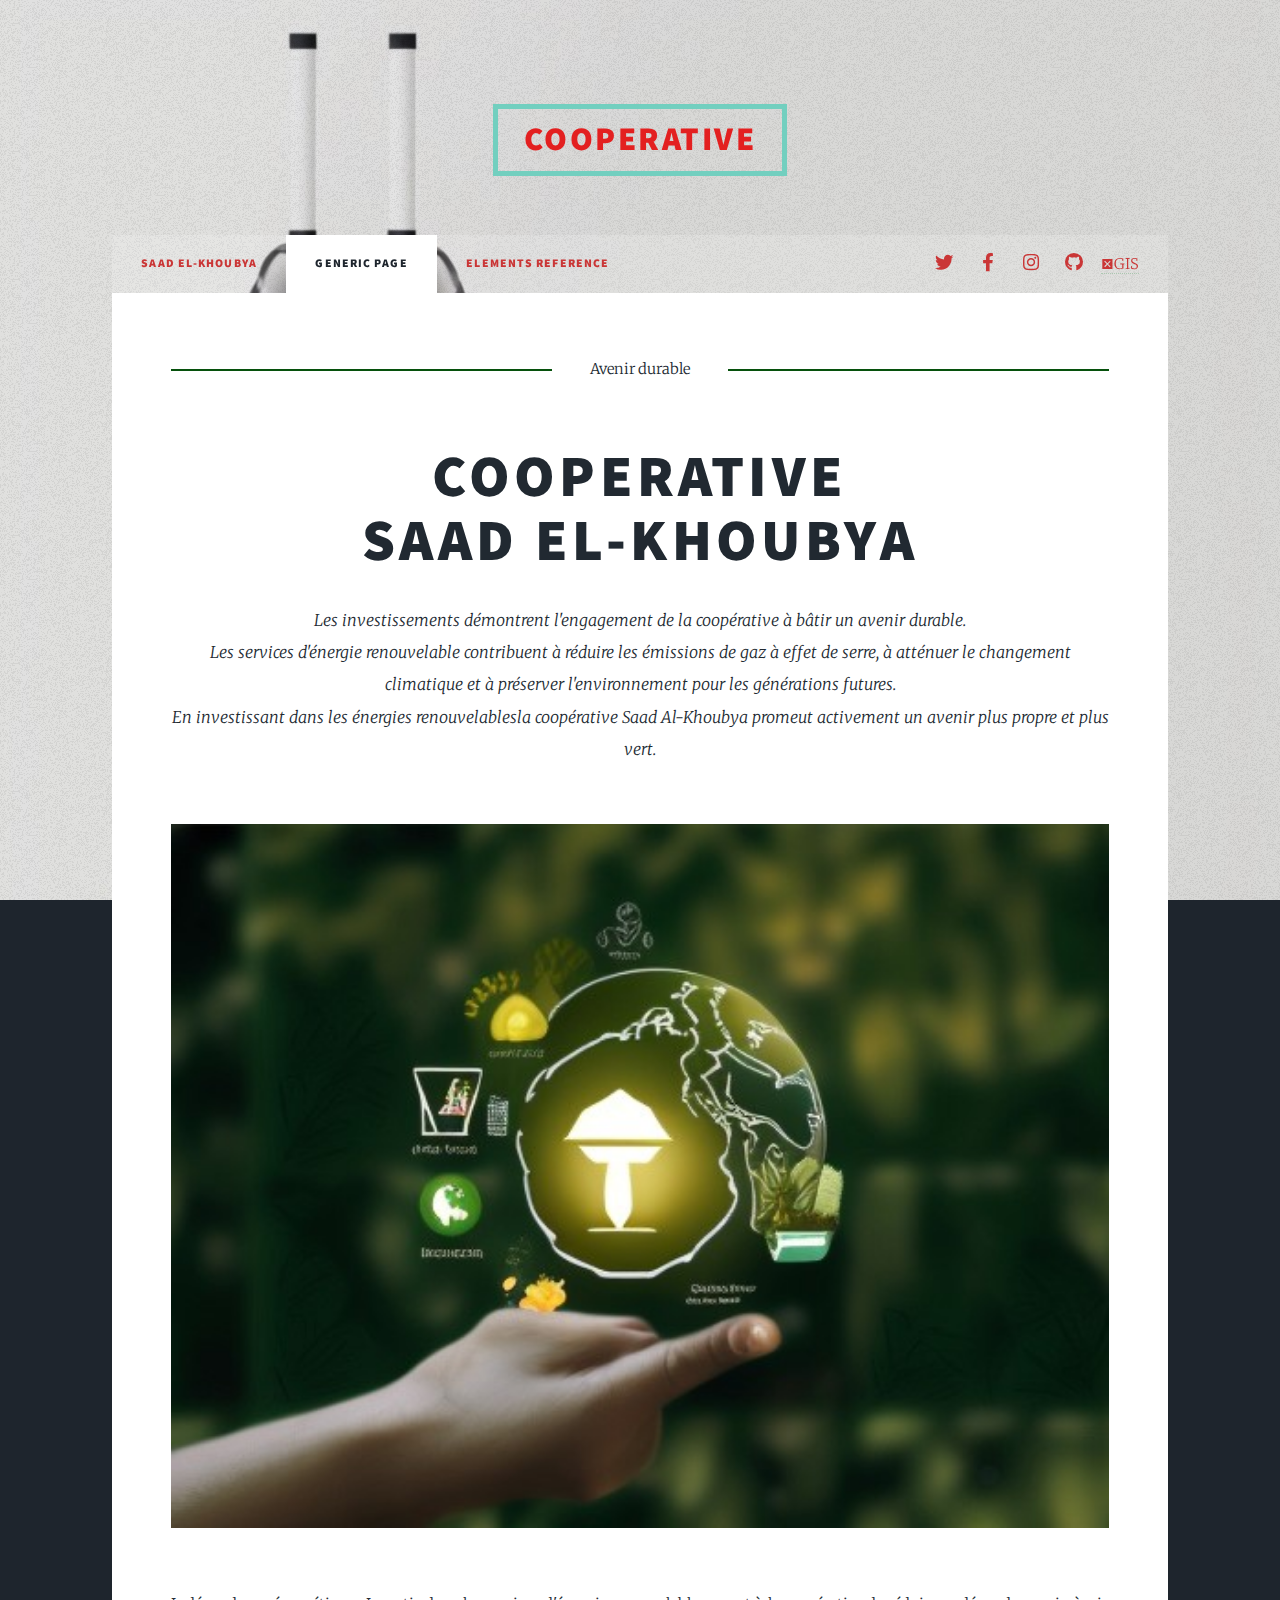
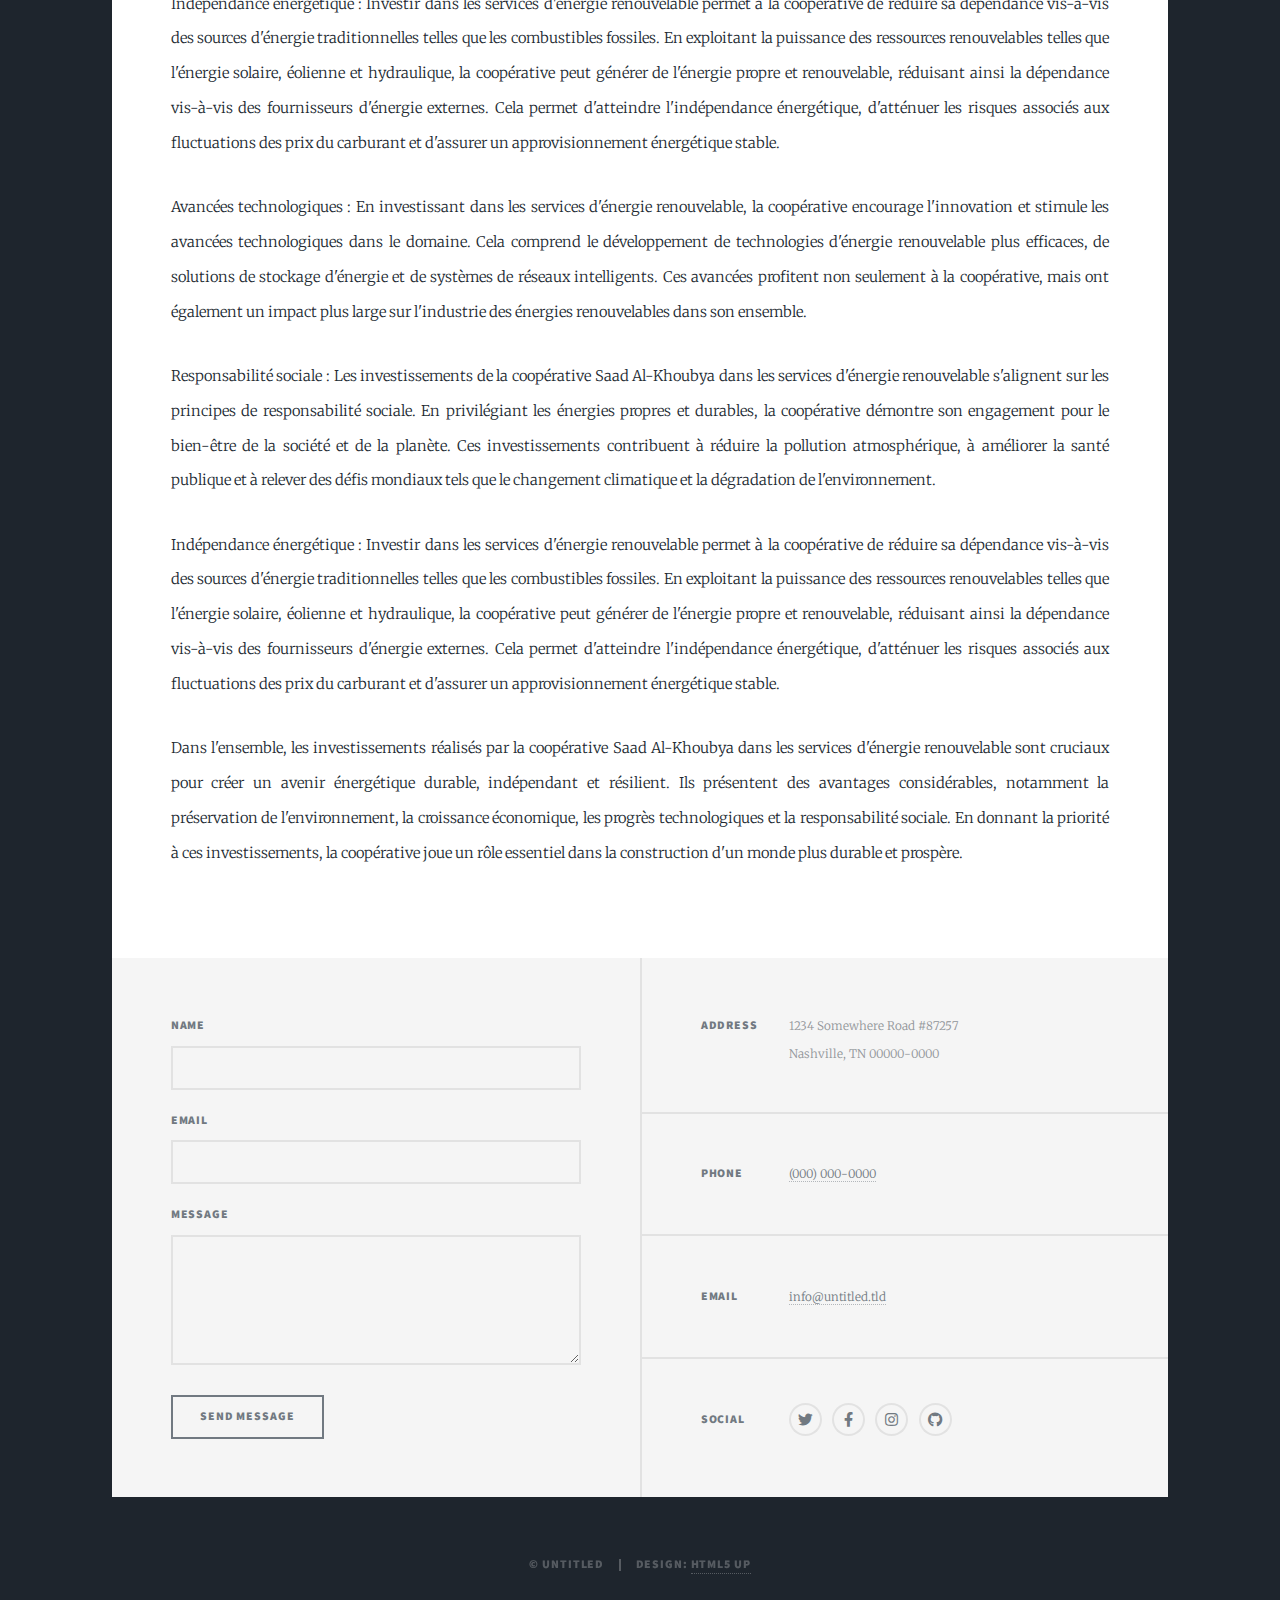
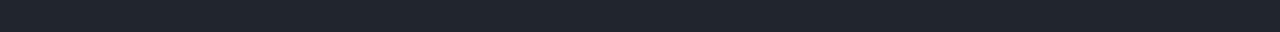
<file: generic.html>
<!DOCTYPE HTML>
<!--
	Massively by HTML5 UP
	html5up.net | @ajlkn
	Free for personal and commercial use under the CCA 3.0 license (html5up.net/license)
-->
<html>
	<head>
		<title>Saad El-Khoubya</title>
		<meta charset="utf-8" />
		<meta name="viewport" content="width=device-width, initial-scale=1, user-scalable=no" />
		<link rel="stylesheet" href="assets/css/main.css" />
		<noscript><link rel="stylesheet" href="assets/css/noscript.css" /></noscript>
	</head>
	<body class="is-preload">

		<!-- Wrapper -->
			<div id="wrapper">

				<!-- Header -->
					<header id="header">
						<a href="index.html" class="logo">Cooperative</a>
					</header>

				<!-- Nav -->
					<nav id="nav">
						<ul class="links">
							<li><a href="index.html">Saad El-Khoubya</a></li>
							<li class="active"><a href="generic.html">Generic Page</a></li>
							<li><a href="elements.html">Elements Reference</a></li>
						</ul>
						<ul class="icons">
							<li><a href="https://twitter.com/BoberKarl" class="icon brands fa-twitter"><span class="label">Twitter</span></a></li>
							<li><a href="https://web.facebook.com/profile.php?id=100063636370570" class="icon brands fa-facebook-f" class="icon brands fa-facebook-f"><span class="label">Facebook</span></a></li>
							<li><a href="https://www.instagram.com/" class="icon brands fa-instagram"><span class="label" class="icon brands fa-instagram"><span class="label">Instagram</span></a></li>
							<li><a href="https://github.com/Snibredoune" class="icon brands fa-github"><span class="label">GitHub</span></a></li>
							<li><a href='https://sa3j0dqksnd5ljo3.maps.arcgis.com/home/index.html'class="fa-solid fa-globe fa-beat"><span class="label">GIS</span></a></li>
						</ul>
					</nav>

				<!-- Main -->
					<div id="main">

						<!-- Post -->
							<section class="post">
								<header class="major">
									<span class="date">Avenir durable</span>
									<h1>Cooperative<br />
									Saad El-khoubya</h1>
									<p> Les investissements démontrent l'engagement de la coopérative à bâtir un avenir durable.<br />
										Les services d'énergie renouvelable contribuent à réduire les émissions de gaz à effet de serre, à atténuer le changement climatique et à préserver l'environnement pour les générations futures.<br />
										En investissant dans les énergies renouvelablesla coopérative Saad Al-Khoubya promeut activement un avenir plus propre et plus vert.</p>
								</header>
								<div class="image main"><img src="images/pic01.jpg" alt="" /></div>
								<p>Indépendance énergétique : Investir dans les services d'énergie renouvelable permet à la coopérative de réduire sa dépendance vis-à-vis des sources d'énergie traditionnelles telles que les combustibles fossiles. En exploitant la puissance des ressources renouvelables telles que l'énergie solaire, éolienne et hydraulique, la coopérative peut générer de l'énergie propre et renouvelable, réduisant ainsi la dépendance vis-à-vis des fournisseurs d'énergie externes. Cela permet d'atteindre l'indépendance énergétique, d'atténuer les risques associés aux fluctuations des prix du carburant et d'assurer un approvisionnement énergétique stable.</p>
								<p>Avancées technologiques : En investissant dans les services d'énergie renouvelable, la coopérative encourage l'innovation et stimule les avancées technologiques dans le domaine. Cela comprend le développement de technologies d'énergie renouvelable plus efficaces, de solutions de stockage d'énergie et de systèmes de réseaux intelligents. Ces avancées profitent non seulement à la coopérative, mais ont également un impact plus large sur l'industrie des énergies renouvelables dans son ensemble.</p>
								<p>Responsabilité sociale : Les investissements de la coopérative Saad Al-Khoubya dans les services d'énergie renouvelable s'alignent sur les principes de responsabilité sociale. En privilégiant les énergies propres et durables, la coopérative démontre son engagement pour le bien-être de la société et de la planète. Ces investissements contribuent à réduire la pollution atmosphérique, à améliorer la santé publique et à relever des défis mondiaux tels que le changement climatique et la dégradation de l'environnement.</p>
								<p>Indépendance énergétique : Investir dans les services d'énergie renouvelable permet à la coopérative de réduire sa dépendance vis-à-vis des sources d'énergie traditionnelles telles que les combustibles fossiles. En exploitant la puissance des ressources renouvelables telles que l'énergie solaire, éolienne et hydraulique, la coopérative peut générer de l'énergie propre et renouvelable, réduisant ainsi la dépendance vis-à-vis des fournisseurs d'énergie externes. Cela permet d'atteindre l'indépendance énergétique, d'atténuer les risques associés aux fluctuations des prix du carburant et d'assurer un approvisionnement énergétique stable.</p>
								<p>Dans l'ensemble, les investissements réalisés par la coopérative Saad Al-Khoubya dans les services d'énergie renouvelable sont cruciaux pour créer un avenir énergétique durable, indépendant et résilient. Ils présentent des avantages considérables, notamment la préservation de l'environnement, la croissance économique, les progrès technologiques et la responsabilité sociale. En donnant la priorité à ces investissements, la coopérative joue un rôle essentiel dans la construction d'un monde plus durable et prospère.</p>
							</section>

					</div>

				<!-- Footer -->
					<footer id="footer">
						<section>
							<form method="post" action="#">
								<div class="fields">
									<div class="field">
										<label for="name">Name</label>
										<input type="text" name="name" id="name" />
									</div>
									<div class="field">
										<label for="email">Email</label>
										<input type="text" name="email" id="email" />
									</div>
									<div class="field">
										<label for="message">Message</label>
										<textarea name="message" id="message" rows="3"></textarea>
									</div>
								</div>
								<ul class="actions">
									<li><input type="submit" value="Send Message" /></li>
								</ul>
							</form>
						</section>
						<section class="split contact">
							<section class="alt">
								<h3>Address</h3>
								<p>1234 Somewhere Road #87257<br />
								Nashville, TN 00000-0000</p>
							</section>
							<section>
								<h3>Phone</h3>
								<p><a href="#">(000) 000-0000</a></p>
							</section>
							<section>
								<h3>Email</h3>
								<p><a href="#">info@untitled.tld</a></p>
							</section>
							<section>
								<h3>Social</h3>
								<ul class="icons alt">
									<li><a href="#" class="icon brands alt fa-twitter"><span class="label">Twitter</span></a></li>
									<li><a href="#" class="icon brands alt fa-facebook-f"><span class="label">Facebook</span></a></li>
									<li><a href="#" class="icon brands alt fa-instagram"><span class="label">Instagram</span></a></li>
									<li><a href="#" class="icon brands alt fa-github"><span class="label">GitHub</span></a></li>
								</ul>
							</section>
						</section>
					</footer>

				<!-- Copyright -->
					<div id="copyright">
						<ul><li>&copy; Untitled</li><li>Design: <a href="https://html5up.net">HTML5 UP</a></li></ul>
					</div>

			</div>

		<!-- Scripts -->
			<script src="assets/js/jquery.min.js"></script>
			<script src="assets/js/jquery.scrollex.min.js"></script>
			<script src="assets/js/jquery.scrolly.min.js"></script>
			<script src="assets/js/browser.min.js"></script>
			<script src="assets/js/breakpoints.min.js"></script>
			<script src="assets/js/util.js"></script>
			<script src="assets/js/main.js"></script>

	</body>
</html>
</file>
<file: assets/css/main.css>
@import url(fontawesome-all.min.css);
@import url("https://fonts.googleapis.com/css?family=Merriweather:300,700,300italic,700italic|Source+Sans+Pro:900");

/*
	Massively by HTML5 UP
	html5up.net | @ajlkn
	Free for personal and commercial use under the CCA 3.0 license (html5up.net/license)
*/

html, body, div, span, applet, object,
iframe, h1, h2, h3, h4, h5, h6, p, blockquote,
pre, a, abbr, acronym, address, big, cite,
code, del, dfn, em, img, ins, kbd, q, s, samp,
small, strike, strong, sub, sup, tt, var, b,
u, i, center, dl, dt, dd, ol, ul, li, fieldset,
form, label, legend, table, caption, tbody,
tfoot, thead, tr, th, td, article, aside,
canvas, details, embed, figure, figcaption,
footer, header, hgroup, menu, nav, output, ruby,
section, summary, time, mark, audio, video {
	margin: 0;
	padding: 0;
	border: 0;
	font-size: 100%;
	font: inherit;
	vertical-align: baseline;}

article, aside, details, figcaption, figure,
footer, header, hgroup, menu, nav, section {
	display: block;}

body {
	line-height: 1;
}

ol, ul {
	list-style: none;
}

blockquote, q {
	quotes: none;
}

	blockquote:before, blockquote:after, q:before, q:after {
		content: '';
		content: none;
	}

table {
	border-collapse: collapse;
	border-spacing: 0;
}

body {
	-webkit-text-size-adjust: none;
}

mark {
	background-color: transparent;
	color: inherit;
}

input::-moz-focus-inner {
	border: 0;
	padding: 0;
}

input, select, textarea {
	-moz-appearance: none;
	-webkit-appearance: none;
	-ms-appearance: none;
	appearance: none;
}

/* Basic */

	@-ms-viewport {
		width: device-width;
	}

	body {
		-ms-overflow-style: scrollbar;
	}

	@media screen and (max-width: 480px) {

		html, body {
			min-width: 320px;
		}

	}

	html {
		box-sizing: border-box;
	}

	*, *:before, *:after {
		box-sizing: inherit;
	}

	body {
		background-color: #1e252d;
	}

		body.is-preload *, body.is-preload *:before, body.is-preload *:after {
			-moz-animation: none !important;
			-webkit-animation: none !important;
			-ms-animation: none !important;
			animation: none !important;
			-moz-transition: none !important;
			-webkit-transition: none !important;
			-ms-transition: none !important;
			transition: none !important;
		}

/* Type */

	html {
		font-size: 16pt;
	}

		@media screen and (max-width: 1680px) {

			html {
				font-size: 12pt;
			}

		}

		@media screen and (max-width: 1280px) {

			html {
				font-size: 11pt;
			}

		}

		@media screen and (max-width: 360px) {

			html {
				font-size: 10pt;
			}

		}

	body {
		color: #212931;
	}

	body, input, select, textarea {
		font-family: "Merriweather", Georgia, serif;
		font-weight: 300;
		font-size: 1rem;
		line-height: 2.375;
	}

	a {
		-moz-transition: color 0.2s ease-in-out, background-color 0.2s ease-in-out, border-color 0.2s ease-in-out, box-shadow 0.2s ease-in-out;
		-webkit-transition: color 0.2s ease-in-out, background-color 0.2s ease-in-out, border-color 0.2s ease-in-out, box-shadow 0.2s ease-in-out;
		-ms-transition: color 0.2s ease-in-out, background-color 0.2s ease-in-out, border-color 0.2s ease-in-out, box-shadow 0.2s ease-in-out;
		transition: color 0.2s ease-in-out, background-color 0.2s ease-in-out, border-color 0.2s ease-in-out, box-shadow 0.2s ease-in-out;
		border-bottom: dotted 1px;
		text-decoration: none;
	}

		a:hover {
			border-bottom-color: transparent;
		}

	strong, b {
		font-weight: 600;
	}

	em, i {
		font-style: italic;
	}

	p {
		text-align: justify;
		margin: 0 0 2rem 0;
	}

	h1, h2, h3, h4, h5, h6 {
		font-family: "Source Sans Pro", Helvetica, sans-serif;
		font-weight: 900;
		line-height: 1.5;
		letter-spacing: 0.075em;
		text-transform: uppercase;
		margin: 0 0 1rem 0;
	}

		h1 a, h2 a, h3 a, h4 a, h5 a, h6 a {
			border-bottom: 0;
			color: inherit;
			text-decoration: none;
		}

	h1 {
		font-size: 4rem;
		line-height: 1.1;
		margin: 0 0 2rem 0;
	}

	h2 {
		font-size: 1.75rem;
		line-height: 1.3;
		margin: 0 0 1.5rem 0;
	}

	h3 {
		font-size: 1.25rem;
		margin: 0 0 1.5rem 0;
	}

	h4 {
		font-size: 1rem;
	}

	h5 {
		font-size: 0.9rem;
	}

	h6 {
		font-size: 0.8rem;
	}

	sub {
		font-size: 0.8rem;
		position: relative;
		top: 0.5rem;
	}

	sup {
		font-size: 0.8rem;
		position: relative;
		top: -0.5rem;
	}

	blockquote {
		border-left: solid 4px;
		font-style: italic;
		margin: 0 0 2rem 0;
		padding: 0.5rem 0 0.5rem 2rem;
	}

	code {
		border: solid 2px;
		font-family: "Courier New", monospace;
		font-size: 0.9rem;
		margin: 0 0.25rem;
		padding: 0.25rem 0.65rem;
	}

	pre {
		-webkit-overflow-scrolling: touch;
		font-family: "Courier New", monospace;
		font-size: 0.9rem;
		margin: 0 0 2rem 0;
	}

		pre code {
			display: block;
			line-height: 1.75;
			padding: 1rem 1.5rem;
			overflow-x: auto;
		}

	hr {
		border: 0;
		border-bottom: solid 2px;
		margin: 3rem 0;
	}

		hr.major {
			margin: 5rem 0;
		}

	.align-left {
		text-align: left;
	}

	.align-center {
		text-align: center;
	}

	.align-right {
		text-align: right;
	}

	input, select, textarea {
		color: #212931;
	}

	a {
		color: #212931;
		border-bottom-color: rgba(33, 41, 49, 0.5);
	}

		a:hover {
			border-bottom-color: transparent;
			color: #18bfef !important;
		}

	strong, b {
		color: #212931;
	}

	h1, h2, h3, h4, h5, h6 {
		color: #212931;
	}

	blockquote {
		border-left-color: #a70909;
	}

	code {
		background: rgba(220, 220, 220, 0.25);
		border-color: #940c0c;
	}

	hr {
		border-bottom-color: #eeeeee;
	}

/* Row */

	.row {
		display: flex;
		flex-wrap: wrap;
		box-sizing: border-box;
		align-items: stretch;
	}

		.row > * {
			box-sizing: border-box;
		}

		.row.gtr-uniform > * > :last-child {
			margin-bottom: 0;
		}

		.row.aln-left {
			justify-content: flex-start;
		}

		.row.aln-center {
			justify-content: center;
		}

		.row.aln-right {
			justify-content: flex-end;
		}

		.row.aln-top {
			align-items: flex-start;
		}

		.row.aln-middle {
			align-items: center;
		}

		.row.aln-bottom {
			align-items: flex-end;
		}

		.row > .imp {
			order: -1;
		}

		.row > .col-1 {
			width: 8.33333%;
		}

		.row > .off-1 {
			margin-left: 8.33333%;
		}

		.row > .col-2 {
			width: 16.66667%;
		}

		.row > .off-2 {
			margin-left: 16.66667%;
		}

		.row > .col-3 {
			width: 25%;
		}

		.row > .off-3 {
			margin-left: 25%;
		}

		.row > .col-4 {
			width: 33.33333%;
		}

		.row > .off-4 {
			margin-left: 33.33333%;
		}

		.row > .col-5 {
			width: 41.66667%;
		}

		.row > .off-5 {
			margin-left: 41.66667%;
		}

		.row > .col-6 {
			width: 50%;
		}

		.row > .off-6 {
			margin-left: 50%;
		}

		.row > .col-7 {
			width: 58.33333%;
		}

		.row > .off-7 {
			margin-left: 58.33333%;
		}

		.row > .col-8 {
			width: 66.66667%;
		}

		.row > .off-8 {
			margin-left: 66.66667%;
		}

		.row > .col-9 {
			width: 75%;
		}

		.row > .off-9 {
			margin-left: 75%;
		}

		.row > .col-10 {
			width: 83.33333%;
		}

		.row > .off-10 {
			margin-left: 83.33333%;
		}

		.row > .col-11 {
			width: 91.66667%;
		}

		.row > .off-11 {
			margin-left: 91.66667%;
		}

		.row > .col-12 {
			width: 100%;
		}

		.row > .off-12 {
			margin-left: 100%;
		}

		.row.gtr-0 {
			margin-top: 0;
			margin-left: 0rem;
		}

			.row.gtr-0 > * {
				padding: 0 0 0 0rem;
			}

			.row.gtr-0.gtr-uniform {
				margin-top: 0rem;
			}

				.row.gtr-0.gtr-uniform > * {
					padding-top: 0rem;
				}

		.row.gtr-25 {
			margin-top: 0;
			margin-left: -0.375rem;
		}

			.row.gtr-25 > * {
				padding: 0 0 0 0.375rem;
			}

			.row.gtr-25.gtr-uniform {
				margin-top: -0.375rem;
			}

				.row.gtr-25.gtr-uniform > * {
					padding-top: 0.375rem;
				}

		.row.gtr-50 {
			margin-top: 0;
			margin-left: -0.75rem;
		}

			.row.gtr-50 > * {
				padding: 0 0 0 0.75rem;
			}

			.row.gtr-50.gtr-uniform {
				margin-top: -0.75rem;
			}

				.row.gtr-50.gtr-uniform > * {
					padding-top: 0.75rem;
				}

		.row {
			margin-top: 0;
			margin-left: -1.5rem;
		}

			.row > * {
				padding: 0 0 0 1.5rem;
			}

			.row.gtr-uniform {
				margin-top: -1.5rem;
			}

				.row.gtr-uniform > * {
					padding-top: 1.5rem;
				}

		.row.gtr-150 {
			margin-top: 0;
			margin-left: -2.25rem;
		}

			.row.gtr-150 > * {
				padding: 0 0 0 2.25rem;
			}

			.row.gtr-150.gtr-uniform {
				margin-top: -2.25rem;
			}

				.row.gtr-150.gtr-uniform > * {
					padding-top: 2.25rem;
				}

		.row.gtr-200 {
			margin-top: 0;
			margin-left: -3rem;
		}

			.row.gtr-200 > * {
				padding: 0 0 0 3rem;
			}

			.row.gtr-200.gtr-uniform {
				margin-top: -3rem;
			}

				.row.gtr-200.gtr-uniform > * {
					padding-top: 3rem;
				}

		@media screen and (max-width: 1680px) {

			.row {
				display: flex;
				flex-wrap: wrap;
				box-sizing: border-box;
				align-items: stretch;
			}

				.row > * {
					box-sizing: border-box;
				}

				.row.gtr-uniform > * > :last-child {
					margin-bottom: 0;
				}

				.row.aln-left {
					justify-content: flex-start;
				}

				.row.aln-center {
					justify-content: center;
				}

				.row.aln-right {
					justify-content: flex-end;
				}

				.row.aln-top {
					align-items: flex-start;
				}

				.row.aln-middle {
					align-items: center;
				}

				.row.aln-bottom {
					align-items: flex-end;
				}

				.row > .imp-xlarge {
					order: -1;
				}

				.row > .col-1-xlarge {
					width: 8.33333%;
				}

				.row > .off-1-xlarge {
					margin-left: 8.33333%;
				}

				.row > .col-2-xlarge {
					width: 16.66667%;
				}

				.row > .off-2-xlarge {
					margin-left: 16.66667%;
				}

				.row > .col-3-xlarge {
					width: 25%;
				}

				.row > .off-3-xlarge {
					margin-left: 25%;
				}

				.row > .col-4-xlarge {
					width: 33.33333%;
				}

				.row > .off-4-xlarge {
					margin-left: 33.33333%;
				}

				.row > .col-5-xlarge {
					width: 41.66667%;
				}

				.row > .off-5-xlarge {
					margin-left: 41.66667%;
				}

				.row > .col-6-xlarge {
					width: 50%;
				}

				.row > .off-6-xlarge {
					margin-left: 50%;
				}

				.row > .col-7-xlarge {
					width: 58.33333%;
				}

				.row > .off-7-xlarge {
					margin-left: 58.33333%;
				}

				.row > .col-8-xlarge {
					width: 66.66667%;
				}

				.row > .off-8-xlarge {
					margin-left: 66.66667%;
				}

				.row > .col-9-xlarge {
					width: 75%;
				}

				.row > .off-9-xlarge {
					margin-left: 75%;
				}

				.row > .col-10-xlarge {
					width: 83.33333%;
				}

				.row > .off-10-xlarge {
					margin-left: 83.33333%;
				}

				.row > .col-11-xlarge {
					width: 91.66667%;
				}

				.row > .off-11-xlarge {
					margin-left: 91.66667%;
				}

				.row > .col-12-xlarge {
					width: 100%;
				}

				.row > .off-12-xlarge {
					margin-left: 100%;
				}

				.row.gtr-0 {
					margin-top: 0;
					margin-left: 0rem;
				}

					.row.gtr-0 > * {
						padding: 0 0 0 0rem;
					}

					.row.gtr-0.gtr-uniform {
						margin-top: 0rem;
					}

						.row.gtr-0.gtr-uniform > * {
							padding-top: 0rem;
						}

				.row.gtr-25 {
					margin-top: 0;
					margin-left: -0.375rem;
				}

					.row.gtr-25 > * {
						padding: 0 0 0 0.375rem;
					}

					.row.gtr-25.gtr-uniform {
						margin-top: -0.375rem;
					}

						.row.gtr-25.gtr-uniform > * {
							padding-top: 0.375rem;
						}

				.row.gtr-50 {
					margin-top: 0;
					margin-left: -0.75rem;
				}

					.row.gtr-50 > * {
						padding: 0 0 0 0.75rem;
					}

					.row.gtr-50.gtr-uniform {
						margin-top: -0.75rem;
					}

						.row.gtr-50.gtr-uniform > * {
							padding-top: 0.75rem;
						}

				.row {
					margin-top: 0;
					margin-left: -1.5rem;
				}

					.row > * {
						padding: 0 0 0 1.5rem;
					}

					.row.gtr-uniform {
						margin-top: -1.5rem;
					}

						.row.gtr-uniform > * {
							padding-top: 1.5rem;
						}

				.row.gtr-150 {
					margin-top: 0;
					margin-left: -2.25rem;
				}

					.row.gtr-150 > * {
						padding: 0 0 0 2.25rem;
					}

					.row.gtr-150.gtr-uniform {
						margin-top: -2.25rem;
					}

						.row.gtr-150.gtr-uniform > * {
							padding-top: 2.25rem;
						}

				.row.gtr-200 {
					margin-top: 0;
					margin-left: -3rem;
				}

					.row.gtr-200 > * {
						padding: 0 0 0 3rem;
					}

					.row.gtr-200.gtr-uniform {
						margin-top: -3rem;
					}

						.row.gtr-200.gtr-uniform > * {
							padding-top: 3rem;
						}

		}

		@media screen and (max-width: 1280px) {

			.row {
				display: flex;
				flex-wrap: wrap;
				box-sizing: border-box;
				align-items: stretch;
			}

				.row > * {
					box-sizing: border-box;
				}

				.row.gtr-uniform > * > :last-child {
					margin-bottom: 0;
				}

				.row.aln-left {
					justify-content: flex-start;
				}

				.row.aln-center {
					justify-content: center;
				}

				.row.aln-right {
					justify-content: flex-end;
				}

				.row.aln-top {
					align-items: flex-start;
				}

				.row.aln-middle {
					align-items: center;
				}

				.row.aln-bottom {
					align-items: flex-end;
				}

				.row > .imp-large {
					order: -1;
				}

				.row > .col-1-large {
					width: 8.33333%;
				}

				.row > .off-1-large {
					margin-left: 8.33333%;
				}

				.row > .col-2-large {
					width: 16.66667%;
				}

				.row > .off-2-large {
					margin-left: 16.66667%;
				}

				.row > .col-3-large {
					width: 25%;
				}

				.row > .off-3-large {
					margin-left: 25%;
				}

				.row > .col-4-large {
					width: 33.33333%;
				}

				.row > .off-4-large {
					margin-left: 33.33333%;
				}

				.row > .col-5-large {
					width: 41.66667%;
				}

				.row > .off-5-large {
					margin-left: 41.66667%;
				}

				.row > .col-6-large {
					width: 50%;
				}

				.row > .off-6-large {
					margin-left: 50%;
				}

				.row > .col-7-large {
					width: 58.33333%;
				}

				.row > .off-7-large {
					margin-left: 58.33333%;
				}

				.row > .col-8-large {
					width: 66.66667%;
				}

				.row > .off-8-large {
					margin-left: 66.66667%;
				}

				.row > .col-9-large {
					width: 75%;
				}

				.row > .off-9-large {
					margin-left: 75%;
				}

				.row > .col-10-large {
					width: 83.33333%;
				}

				.row > .off-10-large {
					margin-left: 83.33333%;
				}

				.row > .col-11-large {
					width: 91.66667%;
				}

				.row > .off-11-large {
					margin-left: 91.66667%;
				}

				.row > .col-12-large {
					width: 100%;
				}

				.row > .off-12-large {
					margin-left: 100%;
				}

				.row.gtr-0 {
					margin-top: 0;
					margin-left: 0rem;
				}

					.row.gtr-0 > * {
						padding: 0 0 0 0rem;
					}

					.row.gtr-0.gtr-uniform {
						margin-top: 0rem;
					}

						.row.gtr-0.gtr-uniform > * {
							padding-top: 0rem;
						}

				.row.gtr-25 {
					margin-top: 0;
					margin-left: -0.375rem;
				}

					.row.gtr-25 > * {
						padding: 0 0 0 0.375rem;
					}

					.row.gtr-25.gtr-uniform {
						margin-top: -0.375rem;
					}

						.row.gtr-25.gtr-uniform > * {
							padding-top: 0.375rem;
						}

				.row.gtr-50 {
					margin-top: 0;
					margin-left: -0.75rem;
				}

					.row.gtr-50 > * {
						padding: 0 0 0 0.75rem;
					}

					.row.gtr-50.gtr-uniform {
						margin-top: -0.75rem;
					}

						.row.gtr-50.gtr-uniform > * {
							padding-top: 0.75rem;
						}

				.row {
					margin-top: 0;
					margin-left: -1.5rem;
				}

					.row > * {
						padding: 0 0 0 1.5rem;
					}

					.row.gtr-uniform {
						margin-top: -1.5rem;
					}

						.row.gtr-uniform > * {
							padding-top: 1.5rem;
						}

				.row.gtr-150 {
					margin-top: 0;
					margin-left: -2.25rem;
				}

					.row.gtr-150 > * {
						padding: 0 0 0 2.25rem;
					}

					.row.gtr-150.gtr-uniform {
						margin-top: -2.25rem;
					}

						.row.gtr-150.gtr-uniform > * {
							padding-top: 2.25rem;
						}

				.row.gtr-200 {
					margin-top: 0;
					margin-left: -3rem;
				}

					.row.gtr-200 > * {
						padding: 0 0 0 3rem;
					}

					.row.gtr-200.gtr-uniform {
						margin-top: -3rem;
					}

						.row.gtr-200.gtr-uniform > * {
							padding-top: 3rem;
						}

		}

		@media screen and (max-width: 980px) {

			.row {
				display: flex;
				flex-wrap: wrap;
				box-sizing: border-box;
				align-items: stretch;
			}

				.row > * {
					box-sizing: border-box;
				}

				.row.gtr-uniform > * > :last-child {
					margin-bottom: 0;
				}

				.row.aln-left {
					justify-content: flex-start;
				}

				.row.aln-center {
					justify-content: center;
				}

				.row.aln-right {
					justify-content: flex-end;
				}

				.row.aln-top {
					align-items: flex-start;
				}

				.row.aln-middle {
					align-items: center;
				}

				.row.aln-bottom {
					align-items: flex-end;
				}

				.row > .imp-medium {
					order: -1;
				}

				.row > .col-1-medium {
					width: 8.33333%;
				}

				.row > .off-1-medium {
					margin-left: 8.33333%;
				}

				.row > .col-2-medium {
					width: 16.66667%;
				}

				.row > .off-2-medium {
					margin-left: 16.66667%;
				}

				.row > .col-3-medium {
					width: 25%;
				}

				.row > .off-3-medium {
					margin-left: 25%;
				}

				.row > .col-4-medium {
					width: 33.33333%;
				}

				.row > .off-4-medium {
					margin-left: 33.33333%;
				}

				.row > .col-5-medium {
					width: 41.66667%;
				}

				.row > .off-5-medium {
					margin-left: 41.66667%;
				}

				.row > .col-6-medium {
					width: 50%;
				}

				.row > .off-6-medium {
					margin-left: 50%;
				}

				.row > .col-7-medium {
					width: 58.33333%;
				}

				.row > .off-7-medium {
					margin-left: 58.33333%;
				}

				.row > .col-8-medium {
					width: 66.66667%;
				}

				.row > .off-8-medium {
					margin-left: 66.66667%;
				}

				.row > .col-9-medium {
					width: 75%;
				}

				.row > .off-9-medium {
					margin-left: 75%;
				}

				.row > .col-10-medium {
					width: 83.33333%;
				}

				.row > .off-10-medium {
					margin-left: 83.33333%;
				}

				.row > .col-11-medium {
					width: 91.66667%;
				}

				.row > .off-11-medium {
					margin-left: 91.66667%;
				}

				.row > .col-12-medium {
					width: 100%;
				}

				.row > .off-12-medium {
					margin-left: 100%;
				}

				.row.gtr-0 {
					margin-top: 0;
					margin-left: 0rem;
				}

					.row.gtr-0 > * {
						padding: 0 0 0 0rem;
					}

					.row.gtr-0.gtr-uniform {
						margin-top: 0rem;
					}

						.row.gtr-0.gtr-uniform > * {
							padding-top: 0rem;
						}

				.row.gtr-25 {
					margin-top: 0;
					margin-left: -0.375rem;
				}

					.row.gtr-25 > * {
						padding: 0 0 0 0.375rem;
					}

					.row.gtr-25.gtr-uniform {
						margin-top: -0.375rem;
					}

						.row.gtr-25.gtr-uniform > * {
							padding-top: 0.375rem;
						}

				.row.gtr-50 {
					margin-top: 0;
					margin-left: -0.75rem;
				}

					.row.gtr-50 > * {
						padding: 0 0 0 0.75rem;
					}

					.row.gtr-50.gtr-uniform {
						margin-top: -0.75rem;
					}

						.row.gtr-50.gtr-uniform > * {
							padding-top: 0.75rem;
						}

				.row {
					margin-top: 0;
					margin-left: -1.5rem;
				}

					.row > * {
						padding: 0 0 0 1.5rem;
					}

					.row.gtr-uniform {
						margin-top: -1.5rem;
					}

						.row.gtr-uniform > * {
							padding-top: 1.5rem;
						}

				.row.gtr-150 {
					margin-top: 0;
					margin-left: -2.25rem;
				}

					.row.gtr-150 > * {
						padding: 0 0 0 2.25rem;
					}

					.row.gtr-150.gtr-uniform {
						margin-top: -2.25rem;
					}

						.row.gtr-150.gtr-uniform > * {
							padding-top: 2.25rem;
						}

				.row.gtr-200 {
					margin-top: 0;
					margin-left: -3rem;
				}

					.row.gtr-200 > * {
						padding: 0 0 0 3rem;
					}

					.row.gtr-200.gtr-uniform {
						margin-top: -3rem;
					}

						.row.gtr-200.gtr-uniform > * {
							padding-top: 3rem;
						}

		}

		@media screen and (max-width: 736px) {

			.row {
				display: flex;
				flex-wrap: wrap;
				box-sizing: border-box;
				align-items: stretch;
			}

				.row > * {
					box-sizing: border-box;
				}

				.row.gtr-uniform > * > :last-child {
					margin-bottom: 0;
				}

				.row.aln-left {
					justify-content: flex-start;
				}

				.row.aln-center {
					justify-content: center;
				}

				.row.aln-right {
					justify-content: flex-end;
				}

				.row.aln-top {
					align-items: flex-start;
				}

				.row.aln-middle {
					align-items: center;
				}

				.row.aln-bottom {
					align-items: flex-end;
				}

				.row > .imp-small {
					order: -1;
				}

				.row > .col-1-small {
					width: 8.33333%;
				}

				.row > .off-1-small {
					margin-left: 8.33333%;
				}

				.row > .col-2-small {
					width: 16.66667%;
				}

				.row > .off-2-small {
					margin-left: 16.66667%;
				}

				.row > .col-3-small {
					width: 25%;
				}

				.row > .off-3-small {
					margin-left: 25%;
				}

				.row > .col-4-small {
					width: 33.33333%;
				}

				.row > .off-4-small {
					margin-left: 33.33333%;
				}

				.row > .col-5-small {
					width: 41.66667%;
				}

				.row > .off-5-small {
					margin-left: 41.66667%;
				}

				.row > .col-6-small {
					width: 50%;
				}

				.row > .off-6-small {
					margin-left: 50%;
				}

				.row > .col-7-small {
					width: 58.33333%;
				}

				.row > .off-7-small {
					margin-left: 58.33333%;
				}

				.row > .col-8-small {
					width: 66.66667%;
				}

				.row > .off-8-small {
					margin-left: 66.66667%;
				}

				.row > .col-9-small {
					width: 75%;
				}

				.row > .off-9-small {
					margin-left: 75%;
				}

				.row > .col-10-small {
					width: 83.33333%;
				}

				.row > .off-10-small {
					margin-left: 83.33333%;
				}

				.row > .col-11-small {
					width: 91.66667%;
				}

				.row > .off-11-small {
					margin-left: 91.66667%;
				}

				.row > .col-12-small {
					width: 100%;
				}

				.row > .off-12-small {
					margin-left: 100%;
				}

				.row.gtr-0 {
					margin-top: 0;
					margin-left: 0rem;
				}

					.row.gtr-0 > * {
						padding: 0 0 0 0rem;
					}

					.row.gtr-0.gtr-uniform {
						margin-top: 0rem;
					}

						.row.gtr-0.gtr-uniform > * {
							padding-top: 0rem;
						}

				.row.gtr-25 {
					margin-top: 0;
					margin-left: -0.375rem;
				}

					.row.gtr-25 > * {
						padding: 0 0 0 0.375rem;
					}

					.row.gtr-25.gtr-uniform {
						margin-top: -0.375rem;
					}

						.row.gtr-25.gtr-uniform > * {
							padding-top: 0.375rem;
						}

				.row.gtr-50 {
					margin-top: 0;
					margin-left: -0.75rem;
				}

					.row.gtr-50 > * {
						padding: 0 0 0 0.75rem;
					}

					.row.gtr-50.gtr-uniform {
						margin-top: -0.75rem;
					}

						.row.gtr-50.gtr-uniform > * {
							padding-top: 0.75rem;
						}

				.row {
					margin-top: 0;
					margin-left: -1.5rem;
				}

					.row > * {
						padding: 0 0 0 1.5rem;
					}

					.row.gtr-uniform {
						margin-top: -1.5rem;
					}

						.row.gtr-uniform > * {
							padding-top: 1.5rem;
						}

				.row.gtr-150 {
					margin-top: 0;
					margin-left: -2.25rem;
				}

					.row.gtr-150 > * {
						padding: 0 0 0 2.25rem;
					}

					.row.gtr-150.gtr-uniform {
						margin-top: -2.25rem;
					}

						.row.gtr-150.gtr-uniform > * {
							padding-top: 2.25rem;
						}

				.row.gtr-200 {
					margin-top: 0;
					margin-left: -3rem;
				}

					.row.gtr-200 > * {
						padding: 0 0 0 3rem;
					}

					.row.gtr-200.gtr-uniform {
						margin-top: -3rem;
					}

						.row.gtr-200.gtr-uniform > * {
							padding-top: 3rem;
						}

		}

		@media screen and (max-width: 480px) {

			.row {
				display: flex;
				flex-wrap: wrap;
				box-sizing: border-box;
				align-items: stretch;
			}

				.row > * {
					box-sizing: border-box;
				}

				.row.gtr-uniform > * > :last-child {
					margin-bottom: 0;
				}

				.row.aln-left {
					justify-content: flex-start;
				}

				.row.aln-center {
					justify-content: center;
				}

				.row.aln-right {
					justify-content: flex-end;
				}

				.row.aln-top {
					align-items: flex-start;
				}

				.row.aln-middle {
					align-items: center;
				}

				.row.aln-bottom {
					align-items: flex-end;
				}

				.row > .imp-xsmall {
					order: -1;
				}

				.row > .col-1-xsmall {
					width: 8.33333%;
				}

				.row > .off-1-xsmall {
					margin-left: 8.33333%;
				}

				.row > .col-2-xsmall {
					width: 16.66667%;
				}

				.row > .off-2-xsmall {
					margin-left: 16.66667%;
				}

				.row > .col-3-xsmall {
					width: 25%;
				}

				.row > .off-3-xsmall {
					margin-left: 25%;
				}

				.row > .col-4-xsmall {
					width: 33.33333%;
				}

				.row > .off-4-xsmall {
					margin-left: 33.33333%;
				}

				.row > .col-5-xsmall {
					width: 41.66667%;
				}

				.row > .off-5-xsmall {
					margin-left: 41.66667%;
				}

				.row > .col-6-xsmall {
					width: 50%;
				}

				.row > .off-6-xsmall {
					margin-left: 50%;
				}

				.row > .col-7-xsmall {
					width: 58.33333%;
				}

				.row > .off-7-xsmall {
					margin-left: 58.33333%;
				}

				.row > .col-8-xsmall {
					width: 66.66667%;
				}

				.row > .off-8-xsmall {
					margin-left: 66.66667%;
				}

				.row > .col-9-xsmall {
					width: 75%;
				}

				.row > .off-9-xsmall {
					margin-left: 75%;
				}

				.row > .col-10-xsmall {
					width: 83.33333%;
				}

				.row > .off-10-xsmall {
					margin-left: 83.33333%;
				}

				.row > .col-11-xsmall {
					width: 91.66667%;
				}

				.row > .off-11-xsmall {
					margin-left: 91.66667%;
				}

				.row > .col-12-xsmall {
					width: 100%;
				}

				.row > .off-12-xsmall {
					margin-left: 100%;
				}

				.row.gtr-0 {
					margin-top: 0;
					margin-left: 0rem;
				}

					.row.gtr-0 > * {
						padding: 0 0 0 0rem;
					}

					.row.gtr-0.gtr-uniform {
						margin-top: 0rem;
					}

						.row.gtr-0.gtr-uniform > * {
							padding-top: 0rem;
						}

				.row.gtr-25 {
					margin-top: 0;
					margin-left: -0.375rem;
				}

					.row.gtr-25 > * {
						padding: 0 0 0 0.375rem;
					}

					.row.gtr-25.gtr-uniform {
						margin-top: -0.375rem;
					}

						.row.gtr-25.gtr-uniform > * {
							padding-top: 0.375rem;
						}

				.row.gtr-50 {
					margin-top: 0;
					margin-left: -0.75rem;
				}

					.row.gtr-50 > * {
						padding: 0 0 0 0.75rem;
					}

					.row.gtr-50.gtr-uniform {
						margin-top: -0.75rem;
					}

						.row.gtr-50.gtr-uniform > * {
							padding-top: 0.75rem;
						}

				.row {
					margin-top: 0;
					margin-left: -1.5rem;
				}

					.row > * {
						padding: 0 0 0 1.5rem;
					}

					.row.gtr-uniform {
						margin-top: -1.5rem;
					}

						.row.gtr-uniform > * {
							padding-top: 1.5rem;
						}

				.row.gtr-150 {
					margin-top: 0;
					margin-left: -2.25rem;
				}

					.row.gtr-150 > * {
						padding: 0 0 0 2.25rem;
					}

					.row.gtr-150.gtr-uniform {
						margin-top: -2.25rem;
					}

						.row.gtr-150.gtr-uniform > * {
							padding-top: 2.25rem;
						}

				.row.gtr-200 {
					margin-top: 0;
					margin-left: -3rem;
				}

					.row.gtr-200 > * {
						padding: 0 0 0 3rem;
					}

					.row.gtr-200.gtr-uniform {
						margin-top: -3rem;
					}

						.row.gtr-200.gtr-uniform > * {
							padding-top: 3rem;
						}

		}

		@media screen and (max-width: 360px) {

			.row {
				display: flex;
				flex-wrap: wrap;
				box-sizing: border-box;
				align-items: stretch;
			}

				.row > * {
					box-sizing: border-box;
				}

				.row.gtr-uniform > * > :last-child {
					margin-bottom: 0;
				}

				.row.aln-left {
					justify-content: flex-start;
				}

				.row.aln-center {
					justify-content: center;
				}

				.row.aln-right {
					justify-content: flex-end;
				}

				.row.aln-top {
					align-items: flex-start;
				}

				.row.aln-middle {
					align-items: center;
				}

				.row.aln-bottom {
					align-items: flex-end;
				}

				.row > .imp-xxsmall {
					order: -1;
				}

				.row > .col-1-xxsmall {
					width: 8.33333%;
				}

				.row > .off-1-xxsmall {
					margin-left: 8.33333%;
				}

				.row > .col-2-xxsmall {
					width: 16.66667%;
				}

				.row > .off-2-xxsmall {
					margin-left: 16.66667%;
				}

				.row > .col-3-xxsmall {
					width: 25%;
				}

				.row > .off-3-xxsmall {
					margin-left: 25%;
				}

				.row > .col-4-xxsmall {
					width: 33.33333%;
				}

				.row > .off-4-xxsmall {
					margin-left: 33.33333%;
				}

				.row > .col-5-xxsmall {
					width: 41.66667%;
				}

				.row > .off-5-xxsmall {
					margin-left: 41.66667%;
				}

				.row > .col-6-xxsmall {
					width: 50%;
				}

				.row > .off-6-xxsmall {
					margin-left: 50%;
				}

				.row > .col-7-xxsmall {
					width: 58.33333%;
				}

				.row > .off-7-xxsmall {
					margin-left: 58.33333%;
				}

				.row > .col-8-xxsmall {
					width: 66.66667%;
				}

				.row > .off-8-xxsmall {
					margin-left: 66.66667%;
				}

				.row > .col-9-xxsmall {
					width: 75%;
				}

				.row > .off-9-xxsmall {
					margin-left: 75%;
				}

				.row > .col-10-xxsmall {
					width: 83.33333%;
				}

				.row > .off-10-xxsmall {
					margin-left: 83.33333%;
				}

				.row > .col-11-xxsmall {
					width: 91.66667%;
				}

				.row > .off-11-xxsmall {
					margin-left: 91.66667%;
				}

				.row > .col-12-xxsmall {
					width: 100%;
				}

				.row > .off-12-xxsmall {
					margin-left: 100%;
				}

				.row.gtr-0 {
					margin-top: 0;
					margin-left: 0rem;
				}

					.row.gtr-0 > * {
						padding: 0 0 0 0rem;
					}

					.row.gtr-0.gtr-uniform {
						margin-top: 0rem;
					}

						.row.gtr-0.gtr-uniform > * {
							padding-top: 0rem;
						}

				.row.gtr-25 {
					margin-top: 0;
					margin-left: -0.375rem;
				}

					.row.gtr-25 > * {
						padding: 0 0 0 0.375rem;
					}

					.row.gtr-25.gtr-uniform {
						margin-top: -0.375rem;
					}

						.row.gtr-25.gtr-uniform > * {
							padding-top: 0.375rem;
						}

				.row.gtr-50 {
					margin-top: 0;
					margin-left: -0.75rem;
				}

					.row.gtr-50 > * {
						padding: 0 0 0 0.75rem;
					}

					.row.gtr-50.gtr-uniform {
						margin-top: -0.75rem;
					}

						.row.gtr-50.gtr-uniform > * {
							padding-top: 0.75rem;
						}

				.row {
					margin-top: 0;
					margin-left: -1.5rem;
				}

					.row > * {
						padding: 0 0 0 1.5rem;
					}

					.row.gtr-uniform {
						margin-top: -1.5rem;
					}

						.row.gtr-uniform > * {
							padding-top: 1.5rem;
						}

				.row.gtr-150 {
					margin-top: 0;
					margin-left: -2.25rem;
				}

					.row.gtr-150 > * {
						padding: 0 0 0 2.25rem;
					}

					.row.gtr-150.gtr-uniform {
						margin-top: -2.25rem;
					}

						.row.gtr-150.gtr-uniform > * {
							padding-top: 2.25rem;
						}

				.row.gtr-200 {
					margin-top: 0;
					margin-left: -3rem;
				}

					.row.gtr-200 > * {
						padding: 0 0 0 3rem;
					}

					.row.gtr-200.gtr-uniform {
						margin-top: -3rem;
					}

						.row.gtr-200.gtr-uniform > * {
							padding-top: 3rem;
						}

		}

/* Box */

	.box {
		border: solid 2px;
		margin-bottom: 2rem;
		padding: 1.5rem;
	}

		.box > :last-child,
		.box > :last-child > :last-child,
		.box > :last-child > :last-child > :last-child {
			margin-bottom: 0;
		}

		.box.alt {
			border: 0;
			border-radius: 0;
			padding: 0;
		}

	.box {
		border-color: #0a811c;
	}

/* Button */

	input[type="submit"],
	input[type="reset"],
	input[type="button"],
	button,
	.button {
		-moz-appearance: none;
		-webkit-appearance: none;
		-ms-appearance: none;
		appearance: none;
		-moz-transition: background-color 0.2s ease-in-out, box-shadow 0.2s ease-in-out, color 0.2s ease-in-out;
		-webkit-transition: background-color 0.2s ease-in-out, box-shadow 0.2s ease-in-out, color 0.2s ease-in-out;
		-ms-transition: background-color 0.2s ease-in-out, box-shadow 0.2s ease-in-out, color 0.2s ease-in-out;
		transition: background-color 0.2s ease-in-out, box-shadow 0.2s ease-in-out, color 0.2s ease-in-out;
		border: 0;
		border-radius: 0;
		cursor: pointer;
		display: inline-block;
		font-family: "Source Sans Pro", Helvetica, sans-serif;
		font-size: 0.8rem;
		font-weight: 900;
		letter-spacing: 0.075em;
		height: 3rem;
		line-height: 3rem;
		padding: 0 2rem;
		text-align: center;
		text-decoration: none;
		text-transform: uppercase;
		white-space: nowrap;
	}

		input[type="submit"].icon:before,
		input[type="reset"].icon:before,
		input[type="button"].icon:before,
		button.icon:before,
		.button.icon:before {
			margin-right: 0.5rem;
		}

		input[type="submit"].icon.solo,
		input[type="reset"].icon.solo,
		input[type="button"].icon.solo,
		button.icon.solo,
		.button.icon.solo {
			position: relative;
			width: 4rem;
			height: 4rem;
			line-height: 4rem;
			border-radius: 4rem;
			text-indent: 4rem;
			overflow: hidden;
			padding: 0;
			white-space: nowrap;
		}

			input[type="submit"].icon.solo:before,
			input[type="reset"].icon.solo:before,
			input[type="button"].icon.solo:before,
			button.icon.solo:before,
			.button.icon.solo:before {
				position: absolute;
				display: block;
				top: 0;
				left: 0;
				width: inherit;
				height: inherit;
				line-height: inherit;
				font-size: 1.25rem;
				margin-right: 0;
				text-align: center;
				text-indent: 0;
			}

		input[type="submit"].fit,
		input[type="reset"].fit,
		input[type="button"].fit,
		button.fit,
		.button.fit {
			width: 100%;
		}

		input[type="submit"].small,
		input[type="reset"].small,
		input[type="button"].small,
		button.small,
		.button.small {
			font-size: 0.7rem;
			height: 2.5rem;
			line-height: 2.5rem;
			padding: 0 1.5rem;
		}

		input[type="submit"].large,
		input[type="reset"].large,
		input[type="button"].large,
		button.large,
		.button.large {
			font-size: 0.9rem;
			height: 3.5rem;
			line-height: 3.5rem;
			padding: 0 2.75rem;
		}

		@media screen and (max-width: 980px) {

			input[type="submit"],
			input[type="reset"],
			input[type="button"],
			button,
			.button {
				font-size: 0.9rem;
				height: 3.25rem;
				line-height: 3.25rem;
			}

				input[type="submit"].large,
				input[type="reset"].large,
				input[type="button"].large,
				button.large,
				.button.large {
					font-size: 1rem;
					height: 3.75rem;
					line-height: 3.75rem;
				}

		}

		input[type="submit"].disabled, input[type="submit"]:disabled,
		input[type="reset"].disabled,
		input[type="reset"]:disabled,
		input[type="button"].disabled,
		input[type="button"]:disabled,
		button.disabled,
		button:disabled,
		.button.disabled,
		.button:disabled {
			pointer-events: none;
			opacity: 0.25;
		}

	input[type="submit"],
	input[type="reset"],
	input[type="button"],
	button,
	.button {
		background-color: transparent;
		box-shadow: inset 0 0 0 2px #212931;
		color: #212931 !important;
	}

		input[type="submit"]:hover,
		input[type="reset"]:hover,
		input[type="button"]:hover,
		button:hover,
		.button:hover {
			box-shadow: inset 0 0 0 2px #18bfef;
			color: #18bfef !important;
		}

		input[type="submit"].primary,
		input[type="reset"].primary,
		input[type="button"].primary,
		button.primary,
		.button.primary {
			background-color: #212931;
			box-shadow: none;
			color: #370202 !important;
		}

			input[type="submit"].primary:hover,
			input[type="reset"].primary:hover,
			input[type="button"].primary:hover,
			button.primary:hover,
			.button.primary:hover {
				background-color: #18bfef;
			}

/* Form */

	form {
		margin: 0 0 2rem 0;
	}

		form > :last-child {
			margin-bottom: 0;
		}

		form > .fields {
			display: -moz-flex;
			display: -webkit-flex;
			display: -ms-flex;
			display: flex;
			-moz-flex-wrap: wrap;
			-webkit-flex-wrap: wrap;
			-ms-flex-wrap: wrap;
			flex-wrap: wrap;
			width: calc(100% + 3rem);
			margin: -1.5rem 0 2rem -1.5rem;
		}

			form > .fields > .field {
				-moz-flex-grow: 0;
				-webkit-flex-grow: 0;
				-ms-flex-grow: 0;
				flex-grow: 0;
				-moz-flex-shrink: 0;
				-webkit-flex-shrink: 0;
				-ms-flex-shrink: 0;
				flex-shrink: 0;
				padding: 1.5rem 0 0 1.5rem;
				width: calc(100% - 1.5rem);
			}

				form > .fields > .field.half {
					width: calc(50% - 0.75rem);
				}

				form > .fields > .field.third {
					width: calc(100%/3 - 0.5rem);
				}

				form > .fields > .field.quarter {
					width: calc(25% - 0.375rem);
				}

		@media screen and (max-width: 480px) {

			form > .fields {
				width: calc(100% + 3rem);
				margin: -1.5rem 0 2rem -1.5rem;
			}

				form > .fields > .field {
					padding: 1.5rem 0 0 1.5rem;
					width: calc(100% - 1.5rem);
				}

					form > .fields > .field.half {
						width: calc(100% - 1.5rem);
					}

					form > .fields > .field.third {
						width: calc(100% - 1.5rem);
					}

					form > .fields > .field.quarter {
						width: calc(100% - 1.5rem);
					}

		}

	label {
		display: block;
		font-family: "Source Sans Pro", Helvetica, sans-serif;
		font-weight: 900;
		line-height: 1.5;
		letter-spacing: 0.075em;
		font-size: 0.8rem;
		text-transform: uppercase;
		margin: 0 0 0.75rem 0;
	}

		@media screen and (max-width: 980px) {

			label {
				font-size: 0.9rem;
			}

		}

	input[type="text"],
	input[type="password"],
	input[type="email"],
	select,
	textarea {
		-moz-appearance: none;
		-webkit-appearance: none;
		-ms-appearance: none;
		appearance: none;
		background: transparent;
		border-radius: 0;
		border: solid 2px;
		color: inherit;
		display: block;
		outline: 0;
		padding: 0 1rem;
		text-decoration: none;
		width: 100%;
	}

		input[type="text"]:invalid,
		input[type="password"]:invalid,
		input[type="email"]:invalid,
		select:invalid,
		textarea:invalid {
			box-shadow: none;
		}

	select {
		background-size: 1.25rem;
		background-repeat: no-repeat;
		background-position: calc(100% - 1rem) center;
		height: 3rem;
		padding-right: 3rem;
		text-overflow: ellipsis;
	}

		select:focus::-ms-value {
			background-color: transparent;
		}

		select::-ms-expand {
			display: none;
		}

	input[type="text"],
	input[type="password"],
	input[type="email"],
	select {
		height: 3rem;
	}

	textarea {
		padding: 0.75rem 1rem;
	}

	input[type="checkbox"],
	input[type="radio"] {
		-moz-appearance: none;
		-webkit-appearance: none;
		-ms-appearance: none;
		appearance: none;
		display: block;
		float: left;
		margin-right: -2rem;
		opacity: 0;
		width: 1rem;
		z-index: -1;
	}

		input[type="checkbox"] + label,
		input[type="radio"] + label {
			text-decoration: none;
			cursor: pointer;
			display: inline-block;
			font-size: 1rem;
			letter-spacing: 0;
			font-family: "Merriweather", Georgia, serif;
			text-transform: none;
			font-weight: 300;
			padding-left: 2.8rem;
			padding-right: 1rem;
			position: relative;
		}

			input[type="checkbox"] + label:before,
			input[type="radio"] + label:before {
				-moz-osx-font-smoothing: grayscale;
				-webkit-font-smoothing: antialiased;
				display: inline-block;
				font-style: normal;
				font-variant: normal;
				text-rendering: auto;
				line-height: 1;
				text-transform: none !important;
				font-family: 'Font Awesome 5 Free';
				font-weight: 900;
			}

			input[type="checkbox"] + label:before,
			input[type="radio"] + label:before {
				border-radius: 0;
				border: solid 2px;
				content: '';
				display: inline-block;
				font-size: 0.8rem;
				height: 1.8rem;
				left: 0;
				line-height: 1.65rem;
				position: absolute;
				text-align: center;
				top: -0.125rem;
				width: 1.8rem;
			}

		input[type="checkbox"]:checked + label:before,
		input[type="radio"]:checked + label:before {
			content: '\f00c';
		}

	input[type="checkbox"] + label:before {
		border-radius: 0;
	}

	input[type="radio"] + label:before {
		border-radius: 100%;
	}

	::-webkit-input-placeholder {
		opacity: 1.0;
	}

	:-moz-placeholder {
		opacity: 1.0;
	}

	::-moz-placeholder {
		opacity: 1.0;
	}

	:-ms-input-placeholder {
		opacity: 1.0;
	}

	label {
		color: #05213d;
	}

	input[type="text"],
	input[type="password"],
	input[type="email"],
	select,
	textarea {
		border-color: #920505;
	}

		input[type="text"]:focus,
		input[type="password"]:focus,
		input[type="email"]:focus,
		select:focus,
		textarea:focus {
			border-color: #18bfef;
		}

	select {
		background-image: url("data:image/svg+xml;charset=utf8,%3Csvg xmlns='http://www.w3.org/2000/svg' width='40' height='40' preserveAspectRatio='none' viewBox='0 0 40 40'%3E%3Cpath d='M9.4,12.3l10.4,10.4l10.4-10.4c0.2-0.2,0.5-0.4,0.9-0.4c0.3,0,0.6,0.1,0.9,0.4l3.3,3.3c0.2,0.2,0.4,0.5,0.4,0.9 c0,0.4-0.1,0.6-0.4,0.9L20.7,31.9c-0.2,0.2-0.5,0.4-0.9,0.4c-0.3,0-0.6-0.1-0.9-0.4L4.3,17.3c-0.2-0.2-0.4-0.5-0.4-0.9 c0-0.4,0.1-0.6,0.4-0.9l3.3-3.3c0.2-0.2,0.5-0.4,0.9-0.4S9.1,12.1,9.4,12.3z' fill='%23eeeeee' /%3E%3C/svg%3E");
	}

		select option {
			background-color: #450606;
			color: #212931;
		}

	.select-wrapper:before {
		color: #eeeeee;
	}

	input[type="checkbox"] + label,
	input[type="radio"] + label {
		color: #212931;
	}

		input[type="checkbox"] + label:before,
		input[type="radio"] + label:before {
			border-color: #eeeeee;
		}

	input[type="checkbox"]:checked + label:before,
	input[type="radio"]:checked + label:before {
		background-color: #212931;
		border-color: #212931;
		color: #ffffff;
	}

	input[type="checkbox"]:focus + label:before,
	input[type="radio"]:focus + label:before {
		border-color: #18bfef;
	}

	::-webkit-input-placeholder {
		color: #909498 !important;
	}

	:-moz-placeholder {
		color: #909498 !important;
	}

	::-moz-placeholder {
		color: #909498 !important;
	}

	:-ms-input-placeholder {
		color: #909498 !important;
	}

	.formerize-placeholder {
		color: #909498 !important;
	}

/* Icon */

	.icon {
		text-decoration: none;
		border-bottom: none;
		position: relative;
	}

		.icon:before {
			-moz-osx-font-smoothing: grayscale;
			-webkit-font-smoothing: antialiased;
			display: inline-block;
			font-style: normal;
			font-variant: normal;
			text-rendering: auto;
			line-height: 1;
			text-transform: none !important;
			font-family: 'Font Awesome 5 Free';
			font-weight: 400;
		}

		.icon > .label {
			display: none;
		}

		.icon:before {
			line-height: inherit;
		}

		.icon.solid:before {
			font-weight: 900;
		}

		.icon.brands:before {
			font-family: 'Font Awesome 5 Brands';
		}

/* Image */

	.image {
		border: 0;
		display: inline-block;
		position: relative;
	}

		.image img {
			display: block;
		}

		.image.left, .image.right {
			max-width: 40%;
		}

			.image.left img, .image.right img {
				width: 100%;
			}

		.image.left {
			float: left;
			margin: 0 2rem 2rem 0;
			top: 0.75rem;
		}

		.image.right {
			float: right;
			margin: 0 0 2rem 2rem;
			top: 0.75rem;
		}

		.image.fit {
			display: block;
			margin: 2.5rem 0;
			width: 100%;
		}

			.image.fit:first-child {
				margin-top: 0;
			}

			.image.fit img {
				width: 100%;
			}

		.image.main {
			display: block;
			margin: 4rem 0;
			width: 100%;
		}

			.image.main:first-child {
				margin-top: 0;
			}

			.image.main img {
				width: 100%;
			}

		@media screen and (max-width: 736px) {

			.image.fit {
				margin: 2rem 0;
			}

			.image.main {
				margin: 2rem 0;
			}

		}

	a.image {
		overflow: hidden;
	}

		a.image img {
			-moz-transition: -moz-transform 0.2s ease-out;
			-webkit-transition: -webkit-transform 0.2s ease-out;
			-ms-transition: -ms-transform 0.2s ease-out;
			transition: transform 0.2s ease-out;
		}

		a.image:hover img {
			-moz-transform: scale(1.05);
			-webkit-transform: scale(1.05);
			-ms-transform: scale(1.05);
			transform: scale(1.05);
		}

/* Actions */

	ul.actions {
		display: -moz-flex;
		display: -webkit-flex;
		display: -ms-flex;
		display: flex;
		cursor: default;
		list-style: none;
		margin-left: -1rem;
		padding-left: 0;
	}

		ul.actions li {
			padding: 0 0 0 1rem;
			vertical-align: middle;
		}

		ul.actions.special {
			-moz-justify-content: center;
			-webkit-justify-content: center;
			-ms-justify-content: center;
			justify-content: center;
			width: 100%;
			margin-left: 0;
		}

			ul.actions.special li:first-child {
				padding-left: 0;
			}

		ul.actions.stacked {
			-moz-flex-direction: column;
			-webkit-flex-direction: column;
			-ms-flex-direction: column;
			flex-direction: column;
			margin-left: 0;
		}

			ul.actions.stacked li {
				padding: 1.3rem 0 0 0;
			}

				ul.actions.stacked li:first-child {
					padding-top: 0;
				}

		ul.actions.fit {
			width: calc(100% + 1rem);
		}

			ul.actions.fit li {
				-moz-flex-grow: 1;
				-webkit-flex-grow: 1;
				-ms-flex-grow: 1;
				flex-grow: 1;
				-moz-flex-shrink: 1;
				-webkit-flex-shrink: 1;
				-ms-flex-shrink: 1;
				flex-shrink: 1;
				width: 100%;
			}

				ul.actions.fit li > * {
					width: 100%;
				}

			ul.actions.fit.stacked {
				width: 100%;
			}

		@media screen and (max-width: 480px) {

			ul.actions:not(.fixed) {
				-moz-flex-direction: column;
				-webkit-flex-direction: column;
				-ms-flex-direction: column;
				flex-direction: column;
				margin-left: 0;
				width: 100% !important;
			}

				ul.actions:not(.fixed) li {
					-moz-flex-grow: 1;
					-webkit-flex-grow: 1;
					-ms-flex-grow: 1;
					flex-grow: 1;
					-moz-flex-shrink: 1;
					-webkit-flex-shrink: 1;
					-ms-flex-shrink: 1;
					flex-shrink: 1;
					padding: 1rem 0 0 0;
					text-align: center;
					width: 100%;
				}

					ul.actions:not(.fixed) li > * {
						width: 100%;
					}

					ul.actions:not(.fixed) li:first-child {
						padding-top: 0;
					}

					ul.actions:not(.fixed) li input[type="submit"],
					ul.actions:not(.fixed) li input[type="reset"],
					ul.actions:not(.fixed) li input[type="button"],
					ul.actions:not(.fixed) li button,
					ul.actions:not(.fixed) li .button {
						width: 100%;
					}

						ul.actions:not(.fixed) li input[type="submit"].icon:before,
						ul.actions:not(.fixed) li input[type="reset"].icon:before,
						ul.actions:not(.fixed) li input[type="button"].icon:before,
						ul.actions:not(.fixed) li button.icon:before,
						ul.actions:not(.fixed) li .button.icon:before {
							margin-left: -0.5rem;
						}

		}

/* Icons */

	ul.icons {
		cursor: default;
		list-style: none;
		padding-left: 0;
	}

		ul.icons li {
			display: inline-block;
			padding: 0 0.5rem 0 0;
			vertical-align: middle;
		}

			ul.icons li:last-child {
				padding-right: 0;
			}

			ul.icons li .icon:before {
				width: 2.25rem;
				height: 2.25rem;
				line-height: 2.25rem;
				display: inline-block;
				text-align: center;
				border-radius: 100%;
				font-size: 1.25rem;
			}

		ul.icons.alt li .icon:before {
			-moz-transition: color 0.2s ease-in-out, background-color 0.2s ease-in-out, border-color 0.2s ease-in-out, box-shadow 0.2s ease-in-out;
			-webkit-transition: color 0.2s ease-in-out, background-color 0.2s ease-in-out, border-color 0.2s ease-in-out, box-shadow 0.2s ease-in-out;
			-ms-transition: color 0.2s ease-in-out, background-color 0.2s ease-in-out, border-color 0.2s ease-in-out, box-shadow 0.2s ease-in-out;
			transition: color 0.2s ease-in-out, background-color 0.2s ease-in-out, border-color 0.2s ease-in-out, box-shadow 0.2s ease-in-out;
			font-size: 1rem;
		}

/* List */

	ol {
		list-style: decimal;
		margin: 0 0 2rem 0;
		padding-left: 1.25rem;
	}

		ol li {
			padding-left: 0.25rem;
		}

	ul {
		list-style: disc;
		margin: 0 0 2rem 0;
		padding-left: 1rem;
	}

		ul li {
			padding-left: 0.5rem;
		}

		ul.divided {
			list-style: none;
			padding-left: 0;
		}

			ul.divided li {
				border-top: solid 1px;
				padding: 0.5rem 0;
			}

				ul.divided li:first-child {
					border-top: 0;
					padding-top: 0;
				}

	dl {
		margin: 0 0 2rem 0;
	}

		dl dt {
			display: block;
			font-weight: 600;
			margin: 0 0 1rem 0;
		}

		dl dd {
			margin-left: 2rem;
		}

	ul.divided li {
		border-top-color: #6a0909;
	}

	ul.icons li a.icon:hover:before {
		color: #18bfef;
	}

	ul.icons.alt li .icon:before {
		box-shadow: inset 0 0 0 2px #980505;
	}

	ul.icons.alt li a.icon:hover:before {
		box-shadow: inset 0 0 0 2px #18bfef;
	}

/* Section/Article */

	section.special, article.special {
		text-align: center;
	}

	header {
		cursor: default;
	}

		header > .date {
			display: block;
			font-size: 0.8rem;
			height: 1;
			margin: 0 0 1rem 0;
			position: relative;
		}

		header > p {
			font-style: italic;
		}

		header > h1 + p {
			font-size: 1.1rem;
			margin-top: -0.5rem;
			line-height: 2;
		}

		header > h2 + p {
			font-size: 1rem;
			margin-top: -0.75rem;
		}

		header > h3 + p {
			font-size: 0.9rem;
			margin-top: -0.75rem;
		}

		header > h4 + p {
			font-size: 0.8rem;
			margin-top: -0.75rem;
		}

		header.major {
			margin: 0 0 4rem 0;
			text-align: center;
		}

			header.major > :last-child {
				margin-bottom: 0;
			}

			header.major > p {
				margin-top: 0;
				text-align: center;
			}

			header.major > .date {
				font-size: 1rem;
				margin: 0 0 4rem 0;
			}

				header.major > .date:before, header.major > .date:after {
					content: '';
					display: block;
					position: absolute;
					top: 50%;
					width: calc(50% - 6rem);
					border-top: solid 2px;
				}

				header.major > .date:before {
					left: 0;
				}

				header.major > .date:after {
					right: 0;
				}

		@media screen and (max-width: 980px) {

			header br {
				display: none;
			}

		}

		@media screen and (max-width: 736px) {

			header.major {
				margin: 0 0 2rem 0;
			}

		}

	header.major .date:before, header.major .date:after {
		border-top-color: #06510c;
	}

/* Table */

	.table-wrapper {
		-webkit-overflow-scrolling: touch;
		overflow-x: auto;
	}

	table {
		margin: 0 0 2rem 0;
		width: 100%;
	}

		table tbody tr {
			border: solid 1px;
			border-left: 0;
			border-right: 0;
		}

		table td {
			padding: 0.75rem 0.75rem;
		}

		table th {
			font-family: "Source Sans Pro", Helvetica, sans-serif;
			font-size: 0.8rem;
			font-weight: 900;
			letter-spacing: 0.075em;
			line-height: 1.5;
			padding: 0 0.75rem 0.75rem 0.75rem;
			text-align: left;
			text-transform: uppercase;
		}

			@media screen and (max-width: 980px) {

				table th {
					font-size: 0.9rem;
				}

			}

		table thead {
			border-bottom: solid 2px;
		}

		table tfoot {
			border-top: solid 2px;
		}

		table.alt {
			border-collapse: separate;
		}

			table.alt tbody tr td {
				border: solid 1px;
				border-left-width: 0;
				border-top-width: 0;
			}

				table.alt tbody tr td:first-child {
					border-left-width: 1px;
				}

			table.alt tbody tr:first-child td {
				border-top-width: 1px;
			}

			table.alt thead {
				border-bottom: 0;
			}

			table.alt tfoot {
				border-top: 0;
			}

	table tbody tr {
		border-color: #510c0c;
	}

		table tbody tr:nth-child(2n + 1) {
			background-color: rgba(220, 220, 220, 0.25);
		}

	table th {
		color: #212931;
	}

	table thead {
		border-bottom-color: #eeeeee;
	}

	table tfoot {
		border-top-color: #eeeeee;
	}

	table.alt tbody tr td {
		border-color: #eeeeee;
	}

/* Pagination */

	.pagination {
		display: -moz-inline-flex;
		display: -webkit-inline-flex;
		display: -ms-inline-flex;
		display: inline-flex;
		-moz-user-select: none;
		-webkit-user-select: none;
		-ms-user-select: none;
		user-select: none;
		cursor: default;
		list-style: none;
		margin: 0 0 2rem 2px;
		padding: 0;
	}

		.pagination a, .pagination span {
			-moz-transition: background-color 0.2s ease-in-out, border-color 0.2s ease-in-out, box-shadow 0.2s ease-in-out, color 0.2s ease-in-out;
			-webkit-transition: background-color 0.2s ease-in-out, border-color 0.2s ease-in-out, box-shadow 0.2s ease-in-out, color 0.2s ease-in-out;
			-ms-transition: background-color 0.2s ease-in-out, border-color 0.2s ease-in-out, box-shadow 0.2s ease-in-out, color 0.2s ease-in-out;
			transition: background-color 0.2s ease-in-out, border-color 0.2s ease-in-out, box-shadow 0.2s ease-in-out, color 0.2s ease-in-out;
			border: solid 2px;
			display: inline-block;
			font-family: "Source Sans Pro", Helvetica, sans-serif;
			font-size: 0.8rem;
			font-weight: 900;
			height: 3rem;
			letter-spacing: 0.075em;
			line-height: calc(3rem - 4px);
			margin-left: -2px;
			min-width: 3rem;
			position: relative;
			text-align: center;
			text-decoration: none;
			text-transform: uppercase;
		}

		.pagination .next, .pagination .previous {
			text-decoration: none;
			padding: 0 1.75rem;
		}

			.pagination .next:before, .pagination .previous:before {
				-moz-osx-font-smoothing: grayscale;
				-webkit-font-smoothing: antialiased;
				display: inline-block;
				font-style: normal;
				font-variant: normal;
				text-rendering: auto;
				line-height: 1;
				text-transform: none !important;
				font-family: 'Font Awesome 5 Free';
				font-weight: 900;
			}

			.pagination .next:before, .pagination .previous:before {
				display: inline-block;
				color: inherit !important;
				line-height: inherit;
			}

		.pagination .previous:before {
			content: '\f104';
			margin-right: 0.9375em;
		}

		.pagination .next:before {
			content: '\f105';
			float: right;
			margin-left: 0.9375em;
		}

		@media screen and (max-width: 980px) {

			.pagination a, .pagination span {
				font-size: 0.9rem;
			}

		}

		@media screen and (max-width: 480px) {

			.pagination .page, .pagination .extra {
				display: none;
			}

		}

	.pagination a, .pagination span {
		border-color: #eeeeee;
	}

	.pagination a {
		color: #212931 !important;
	}

		.pagination a:hover {
			color: #18bfef !important;
			border-color: #18bfef;
			z-index: 1;
		}

			.pagination a:hover + a,
			.pagination a:hover + span {
				border-left-color: #18bfef;
			}

		.pagination a.active {
			background-color: #eeeeee;
		}

	.pagination span {
		color: #eeeeee;
	}

/* Wrapper */

	#wrapper {
		-moz-transition: opacity 0.5s ease;
		-webkit-transition: opacity 0.5s ease;
		-ms-transition: opacity 0.5s ease;
		transition: opacity 0.5s ease;
		position: relative;
		z-index: 1;
		overflow: hidden;
	}

		#wrapper > .bg {
			position: absolute;
			top: 0;
			left: 0;
			width: 100%;
			height: 100%;
			background-color: #212931;
			background-image: url("../../images/overlay.png"), linear-gradient(0deg, rgba(0, 0, 0, 0.1), rgba(0, 0, 0, 0.1)), url("../../images/bg.jpg");
			background-size: auto,								auto,														100% auto;
			background-position: center,								center,														top center;
			background-repeat: repeat,								no-repeat,													no-repeat;
			background-attachment: scroll,								scroll,														scroll;
			z-index: -1;
		}

			#wrapper > .bg.fixed {
				position: fixed;
				width: 100vw;
				height: 100vh;
			}

		#wrapper.fade-in:before {
			pointer-events: none;
			-moz-transition: opacity 1s ease-in-out;
			-webkit-transition: opacity 1s ease-in-out;
			-ms-transition: opacity 1s ease-in-out;
			transition: opacity 1s ease-in-out;
			-moz-transition-delay: 0.75s;
			-webkit-transition-delay: 0.75s;
			-ms-transition-delay: 0.75s;
			transition-delay: 0.75s;
			background: #1e252d;
			content: '';
			display: block;
			height: 100%;
			left: 0;
			opacity: 0;
			position: fixed;
			top: 0;
			width: 100%;
		}

		body.is-preload #wrapper.fade-in:before {
			opacity: 1;
		}

		@media screen and (orientation: portrait) {

			#wrapper > .bg {
				background-size: auto,								auto,														auto 175%;
			}

		}

/* Intro */

	#intro {
		color: #ea3838;
		padding: 8rem 4rem 6rem 4rem ;
		-moz-align-items: center;
		-webkit-align-items: center;
		-ms-align-items: center;
		align-items: center;
		display: -moz-flex;
		display: -webkit-flex;
		display: -ms-flex;
		display: flex;
		-moz-flex-direction: column;
		-webkit-flex-direction: column;
		-ms-flex-direction: column;
		flex-direction: column;
		-moz-justify-content: -moz-flex-end;
		-webkit-justify-content: -webkit-flex-end;
		-ms-justify-content: -ms-flex-end;
		justify-content: flex-end;
		-moz-transition: opacity 1s ease, -moz-transform 1s ease;
		-webkit-transition: opacity 1s ease, -webkit-transform 1s ease;
		-ms-transition: opacity 1s ease, -ms-transform 1s ease;
		transition: opacity 1s ease, transform 1s ease;
		position: relative;
		cursor: default;
		text-align: center;
		z-index: 1;
		min-height: 100vh;
	}

		#intro input, #intro select, #intro textarea {
			color: #116628;
		}

		#intro a {
			color: #0e0550;
			border-bottom-color: rgba(255, 255, 255, 0.5);
		}

			#intro a:hover {
				border-bottom-color: transparent;
				color: #18bfef !important;
			}

		#intro strong, #intro b {
			color: #391cc9;
		}

		#intro h1, #intro h2, #intro h3, #intro h4, #intro h5, #intro h6 {
			color: #4ec829;
		}

		#intro blockquote {
			border-left-color: #7b3535;
		}

		#intro code {
			background: rgba(255, 255, 255, 0.075);
			border-color: #ac3030;
		}

		#intro hr {
			border-bottom-color: #2591b9;
		}

		#intro input[type="submit"],
		#intro input[type="reset"],
		#intro input[type="button"],
		#intro button,
		#intro .button {
			background-color: transparent;
			box-shadow: inset 0 0 0 2px #92d15b;
			color: #b45f6c !important;
		}

			#intro input[type="submit"]:hover,
			#intro input[type="reset"]:hover,
			#intro input[type="button"]:hover,
			#intro button:hover,
			#intro .button:hover {
				box-shadow: inset 0 0 0 2px #18bfef;
				color: #18bfef !important;
			}

			#intro input[type="submit"].primary,
			#intro input[type="reset"].primary,
			#intro input[type="button"].primary,
			#intro button.primary,
			#intro .button.primary {
				background-color: #c46919;
				box-shadow: none;
				color: #1e252d !important;
			}

				#intro input[type="submit"].primary:hover,
				#intro input[type="reset"].primary:hover,
				#intro input[type="button"].primary:hover,
				#intro button.primary:hover,
				#intro .button.primary:hover {
					background-color: #18bfef;
				}

		#intro h1 {
			font-size: 5rem;
			line-height: 1;
		}

		#intro p {
			font-size: 1.25rem;
			font-style: italic;
			margin-top: -0.25rem;
			text-align: center;
		}

		#intro + #header {
			margin-top: -20rem;
		}

			#intro + #header .logo {
				-moz-transform: translateY(2rem);
				-webkit-transform: translateY(2rem);
				-ms-transform: translateY(2rem);
				transform: translateY(2rem);
				opacity: 0;
				visibility: hidden;
			}

		#intro.hidden {
			pointer-events: none;
			-moz-transform: translateY(2rem);
			-webkit-transform: translateY(2rem);
			-ms-transform: translateY(2rem);
			transform: translateY(2rem);
			-moz-transition: opacity 0.5s ease, -moz-transform 0.5s ease, visibility 0.5s;
			-webkit-transition: opacity 0.5s ease, -webkit-transform 0.5s ease, visibility 0.5s;
			-ms-transition: opacity 0.5s ease, -ms-transform 0.5s ease, visibility 0.5s;
			transition: opacity 0.5s ease, transform 0.5s ease, visibility 0.5s;
			opacity: 0;
			visibility: hidden;
		}

			#intro.hidden + #header .logo {
				-moz-transform: translateY(0);
				-webkit-transform: translateY(0);
				-ms-transform: translateY(0);
				transform: translateY(0);
				opacity: 1;
				visibility: visible;
			}

		body.is-preload #intro {
			-moz-transform: translateY(2rem);
			-webkit-transform: translateY(2rem);
			-ms-transform: translateY(2rem);
			transform: translateY(2rem);
			opacity: 0;
		}

			body.is-preload #intro:not(.hidden) + #header + #nav {
				-moz-transform: translateY(4rem);
				-webkit-transform: translateY(4rem);
				-ms-transform: translateY(4rem);
				transform: translateY(4rem);
				opacity: 0;
			}

		@media screen and (max-width: 980px) {

			#intro {
				padding: 4rem 4rem 2rem 4rem ;
				min-height: 90vh;
			}

				#intro p br {
					display: none;
				}

				#intro + #header {
					margin-top: -14rem;
				}

		}

		@media screen and (max-width: 736px) {

			#intro {
				padding: 3rem 2rem 1rem 2rem ;
				min-height: 80vh;
			}

				#intro h1 {
					font-size: 3.25rem;
					line-height: 1.1;
					margin-bottom: 1rem;
				}

				#intro p {
					font-size: 1rem;
					margin-top: 0rem;
				}

				#intro .actions {
					display: none;
				}

		}

/* Header */

	#header {
		color: #082f1d;
		-moz-align-items: center;
		-webkit-align-items: center;
		-ms-align-items: center;
		align-items: center;
		display: -moz-flex;
		display: -webkit-flex;
		display: -ms-flex;
		display: flex;
		-moz-flex-direction: column;
		-webkit-flex-direction: column;
		-ms-flex-direction: column;
		flex-direction: column;
		-moz-justify-content: -moz-flex-end;
		-webkit-justify-content: -webkit-flex-end;
		-ms-justify-content: -ms-flex-end;
		justify-content: flex-end;
		pointer-events: none;
		-moz-user-select: none;
		-webkit-user-select: none;
		-ms-user-select: none;
		user-select: none;
		height: 20rem;
		padding-bottom: 8rem;
		position: relative;
		text-align: center;
		z-index: 2;
	}

		#header input, #header select, #header textarea {
			color: #6bd4d4;
		}

		#header a {
			color: #e32020;
			border-bottom-color: rgba(255, 255, 255, 0.5);
		}

			#header a:hover {
				border-bottom-color: transparent;
				color: #18bfef !important;
			}

		#header strong, #header b {
			color: #957272;
		}

		#header h1, #header h2, #header h3, #header h4, #header h5, #header h6 {
			color: #58c625;
		}

		#header blockquote {
			border-left-color: #65c5d2;
		}

		#header code {
			background: rgba(255, 255, 255, 0.075);
			border-color: #a95151;
		}

		#header hr {
			border-bottom-color: #c55050;
		}

		#header .logo {
			-moz-transition: border-color 0.2s ease-in-out, color 0.2s ease-in-out, opacity 0.5s ease, -moz-transform 0.5s ease, visibility 0.5s;
			-webkit-transition: border-color 0.2s ease-in-out, color 0.2s ease-in-out, opacity 0.5s ease, -webkit-transform 0.5s ease, visibility 0.5s;
			-ms-transition: border-color 0.2s ease-in-out, color 0.2s ease-in-out, opacity 0.5s ease, -ms-transform 0.5s ease, visibility 0.5s;
			transition: border-color 0.2s ease-in-out, color 0.2s ease-in-out, opacity 0.5s ease, transform 0.5s ease, visibility 0.5s;
			pointer-events: auto;
			border-style: solid;
			border-color: #72cfbf;
			border-width: 5px !important;
			font-family: "Source Sans Pro", Helvetica, sans-serif;
			font-size: 2.25rem;
			font-weight: 900;
			letter-spacing: 0.075em;
			line-height: 1;
			padding: 1rem 1.75rem;
			text-transform: uppercase;
			visibility: visible;
		}

			#header .logo:hover {
				border-color: #18bfef !important;
				color: #18bfef !important;
			}

		@media screen and (max-width: 980px) {

			#header {
				height: 14rem;
				padding-bottom: 4rem;
			}

		}

		@media screen and (max-width: 736px) {

			#header {
				padding-bottom: 3rem;
			}

				#header .logo {
					font-size: 1.75rem;
					border-width: 3px !important;
				}

		}

/* Nav */

	#nav {
		color: #31849e;
		display: -moz-flex;
		display: -webkit-flex;
		display: -ms-flex;
		display: flex;
		-moz-transition: -moz-transform 1s ease, opacity 1s ease;
		-webkit-transition: -webkit-transform 1s ease, opacity 1s ease;
		-ms-transition: -ms-transform 1s ease, opacity 1s ease;
		transition: transform 1s ease, opacity 1s ease;
		background: rgba(255, 255, 255, 0.175);
		height: 4rem;
		line-height: 4rem;
		margin: -4rem auto 0 auto;
		overflow: hidden;
		padding: 0 2rem 0 0;
		position: relative;
		width: calc(100% - 4rem);
		max-width: 72rem;
		z-index: 2;
	}

		#nav ul.divided li {
			border-top-color: #42ce23;
		}

		#nav ul.icons li a.icon:hover:before {
			color: #18bfef;
		}

		#nav ul.icons.alt li .icon:before {
			box-shadow: inset 0 0 0 2px #c12323;
		}

		#nav ul.icons.alt li a.icon:hover:before {
			box-shadow: inset 0 0 0 2px #18bfef;
		}

		#nav input, #nav select, #nav textarea {
			color: #ffffff;
		}

		#nav a {
			color: #ca3636;
			border-bottom-color: rgba(121, 177, 134, 0.5);
		}

			#nav a:hover {
				border-bottom-color: transparent;
				color: #18bfef !important;
			}

		#nav strong, #nav b {
			color: #eababa;
		}

		#nav h1, #nav h2, #nav h3, #nav h4, #nav h5, #nav h6 {
			color: #ffffff;
		}

		#nav blockquote {
			border-left-color: #ffffff;
		}

		#nav code {
			background: rgba(255, 255, 255, 0.075);
			border-color: #ffffff;
		}

		#nav hr {
			border-bottom-color: #ffffff;
		}

		#nav ul.links {
			display: -moz-flex;
			display: -webkit-flex;
			display: -ms-flex;
			display: flex;
			-moz-flex-grow: 1;
			-webkit-flex-grow: 1;
			-ms-flex-grow: 1;
			flex-grow: 1;
			-moz-flex-shrink: 1;
			-webkit-flex-shrink: 1;
			-ms-flex-shrink: 1;
			flex-shrink: 1;
			font-family: "Source Sans Pro", Helvetica, sans-serif;
			font-weight: 900;
			letter-spacing: 0.075em;
			list-style: none;
			margin-bottom: 0;
			padding-left: 0;
			text-transform: uppercase;
		}

			#nav ul.links li {
				display: block;
				padding-left: 0;
			}

				#nav ul.links li a {
					-moz-transition: background-color 0.2s ease-in-out, color 0.2s ease-in-out;
					-webkit-transition: background-color 0.2s ease-in-out, color 0.2s ease-in-out;
					-ms-transition: background-color 0.2s ease-in-out, color 0.2s ease-in-out;
					transition: background-color 0.2s ease-in-out, color 0.2s ease-in-out;
					display: block;
					font-size: 0.8rem;
					outline: none;
					padding: 0 2rem;
				}

					#nav ul.links li a:hover {
						color: inherit !important;
						background-color: rgba(255, 255, 255, 0.1);
					}

				#nav ul.links li.active {
					background-color: #ffffff;
				}

					#nav ul.links li.active a {
						color: #1e252d;
					}

						#nav ul.links li.active a:hover {
							color: #18bfef !important;
						}

		#nav ul.icons {
			-moz-flex-grow: 0;
			-webkit-flex-grow: 0;
			-ms-flex-grow: 0;
			flex-grow: 0;
			-moz-flex-shrink: 0;
			-webkit-flex-shrink: 0;
			-ms-flex-shrink: 0;
			flex-shrink: 0;
			margin-bottom: 0;
		}

		@media screen and (max-width: 980px) {

			#nav {
				display: none;
			}

		}

/* Main */

	#main {
		background-color: #ffffff;
		position: relative;
		margin: 0 auto;
		width: calc(100% - 4rem);
		max-width: 72rem;
		z-index: 2;
	}

		#main > * {
			padding: 4rem 4rem 2rem 4rem ;
			border-top: solid 2px #eeeeee;
			margin: 0;
		}

			#main > *:first-child {
				border-top: 0;
			}

		#main > footer {
			text-align: center;
		}

		#main > .post {
			padding: 8rem 8rem 6rem 8rem ;
		}

			#main > .post header.major > .date {
				margin-top: -2rem;
			}

			#main > .post header.major > h1, #main > .post header.major h2 {
				font-size: 4rem;
				line-height: 1.1;
				margin: 0 0 2rem 0;
			}

			#main > .post.featured {
				text-align: center;
			}

			@media screen and (max-width: 1280px) {

				#main > .post {
					padding: 6rem 4rem 4rem 4rem ;
				}

			}

			@media screen and (max-width: 736px) {

				#main > .post {
					padding: 4rem 2rem 2rem 2rem ;
				}

					#main > .post header.major > .date {
						margin-top: -1rem;
						margin-bottom: 2rem;
					}

					#main > .post header.major > h1, #main > .post header.major h2 {
						font-size: 2.5rem;
						line-height: 1.2;
						margin: 0 0 1.5rem 0;
					}

			}

		#main > .posts {
			display: -moz-flex;
			display: -webkit-flex;
			display: -ms-flex;
			display: flex;
			-moz-flex-wrap: wrap;
			-webkit-flex-wrap: wrap;
			-ms-flex-wrap: wrap;
			flex-wrap: wrap;
			-moz-align-items: -moz-stretch;
			-webkit-align-items: -webkit-stretch;
			-ms-align-items: -ms-stretch;
			align-items: stretch;
			text-align: center;
			width: 100%;
			padding: 0;
		}

			#main > .posts > * {
				-moz-flex-shrink: 1;
				-webkit-flex-shrink: 1;
				-ms-flex-shrink: 1;
				flex-shrink: 1;
				-moz-flex-grow: 0;
				-webkit-flex-grow: 0;
				-ms-flex-grow: 0;
				flex-grow: 0;
			}

			#main > .posts > * {
				width: 50%;
			}

			#main > .posts > * {
				padding: 4rem;
				width: 50%;
			}

			#main > .posts > article {
				border-color: #eeeeee;
				border-left-width: 2px;
				border-style: solid;
				border-top-width: 2px;
				text-align: center;
			}

				#main > .posts > article > :last-child {
					margin-bottom: 0;
				}

				#main > .posts > article:nth-child(2n - 1) {
					border-left-width: 0;
				}

				#main > .posts > article:nth-child(-n + 2) {
					border-top-width: 0;
				}

			@media screen and (max-width: 980px) {

				#main > .posts > * {
					width: 50%;
				}

				#main > .posts > * {
					padding: 2.5rem;
					width: 50%;
				}

			}

			@media screen and (max-width: 736px) {

				#main > .posts > * {
					width: 100%;
				}

				#main > .posts > * {
					padding: 2rem;
					width: 100%;
				}

				#main > .posts > article:nth-child(2n - 1) {
					border-left-width: 2px;
				}

				#main > .posts > article:nth-child(-n + 2) {
					border-top-width: 2px;
				}

				#main > .posts > article:nth-child(n) {
					border-left-width: 0;
				}

				#main > .posts > article:nth-child(-n + 1) {
					border-top-width: 0;
				}

				#main > .posts > article .image {
					max-width: 25rem;
					margin-left: auto;
					margin-right: auto;
				}

			}

		@media screen and (max-width: 736px) {

			#main > * {
				padding: 2rem 2rem 0.1rem 2rem ;
			}

		}

		@media screen and (max-width: 480px) {

			#main {
				width: 100%;
			}

		}

/* Footer */

	#footer {
		color: #717981;
		display: -moz-flex;
		display: -webkit-flex;
		display: -ms-flex;
		display: flex;
		background-color: #f5f5f5;
		color: #909498;
		cursor: default;
		position: relative;
		margin: 0 auto;
		width: calc(100% - 4rem);
		max-width: 72rem;
		z-index: 2;
	}

		#footer input, #footer select, #footer textarea {
			color: #717981;
		}

		#footer a {
			color: #717981;
			border-bottom-color: rgba(113, 121, 129, 0.5);
		}

			#footer a:hover {
				border-bottom-color: transparent;
				color: #18bfef !important;
			}

		#footer strong, #footer b {
			color: #717981;
		}

		#footer h1, #footer h2, #footer h3, #footer h4, #footer h5, #footer h6 {
			color: #717981;
		}

		#footer blockquote {
			border-left-color: #e2e2e2;
		}

		#footer code {
			background: rgba(220, 220, 220, 0.5);
			border-color: #e2e2e2;
		}

		#footer hr {
			border-bottom-color: #e2e2e2;
		}

		#footer .box {
			border-color: #e2e2e2;
		}

		#footer input[type="submit"],
		#footer input[type="reset"],
		#footer input[type="button"],
		#footer button,
		#footer .button {
			background-color: transparent;
			box-shadow: inset 0 0 0 2px #717981;
			color: #717981 !important;
		}

			#footer input[type="submit"]:hover,
			#footer input[type="reset"]:hover,
			#footer input[type="button"]:hover,
			#footer button:hover,
			#footer .button:hover {
				box-shadow: inset 0 0 0 2px #18bfef;
				color: #18bfef !important;
			}

			#footer input[type="submit"].primary,
			#footer input[type="reset"].primary,
			#footer input[type="button"].primary,
			#footer button.primary,
			#footer .button.primary {
				background-color: #717981;
				box-shadow: none;
				color: #f5f5f5 !important;
			}

				#footer input[type="submit"].primary:hover,
				#footer input[type="reset"].primary:hover,
				#footer input[type="button"].primary:hover,
				#footer button.primary:hover,
				#footer .button.primary:hover {
					background-color: #18bfef;
				}

		#footer label {
			color: #717981;
		}

		#footer input[type="text"],
		#footer input[type="password"],
		#footer input[type="email"],
		#footer select,
		#footer textarea {
			border-color: #e2e2e2;
		}

			#footer input[type="text"]:focus,
			#footer input[type="password"]:focus,
			#footer input[type="email"]:focus,
			#footer select:focus,
			#footer textarea:focus {
				border-color: #18bfef;
			}

		#footer select {
			background-image: url("data:image/svg+xml;charset=utf8,%3Csvg xmlns='http://www.w3.org/2000/svg' width='40' height='40' preserveAspectRatio='none' viewBox='0 0 40 40'%3E%3Cpath d='M9.4,12.3l10.4,10.4l10.4-10.4c0.2-0.2,0.5-0.4,0.9-0.4c0.3,0,0.6,0.1,0.9,0.4l3.3,3.3c0.2,0.2,0.4,0.5,0.4,0.9 c0,0.4-0.1,0.6-0.4,0.9L20.7,31.9c-0.2,0.2-0.5,0.4-0.9,0.4c-0.3,0-0.6-0.1-0.9-0.4L4.3,17.3c-0.2-0.2-0.4-0.5-0.4-0.9 c0-0.4,0.1-0.6,0.4-0.9l3.3-3.3c0.2-0.2,0.5-0.4,0.9-0.4S9.1,12.1,9.4,12.3z' fill='%23e2e2e2' /%3E%3C/svg%3E");
		}

			#footer select option {
				background-color: #f5f5f5;
				color: #717981;
			}

		#footer .select-wrapper:before {
			color: #e2e2e2;
		}

		#footer input[type="checkbox"] + label,
		#footer input[type="radio"] + label {
			color: #717981;
		}

			#footer input[type="checkbox"] + label:before,
			#footer input[type="radio"] + label:before {
				border-color: #e2e2e2;
			}

		#footer input[type="checkbox"]:checked + label:before,
		#footer input[type="radio"]:checked + label:before {
			background-color: #717981;
			border-color: #717981;
			color: #f5f5f5;
		}

		#footer input[type="checkbox"]:focus + label:before,
		#footer input[type="radio"]:focus + label:before {
			border-color: #18bfef;
		}

		#footer ::-webkit-input-placeholder {
			color: #b3b7bb !important;
		}

		#footer :-moz-placeholder {
			color: #b3b7bb !important;
		}

		#footer ::-moz-placeholder {
			color: #b3b7bb !important;
		}

		#footer :-ms-input-placeholder {
			color: #b3b7bb !important;
		}

		#footer .formerize-placeholder {
			color: #b3b7bb !important;
		}

		#footer ul.divided li {
			border-top-color: #e2e2e2;
		}

		#footer ul.icons li a.icon:hover:before {
			color: #18bfef;
		}

		#footer ul.icons.alt li .icon:before {
			box-shadow: inset 0 0 0 2px #e2e2e2;
		}

		#footer ul.icons.alt li a.icon:hover:before {
			box-shadow: inset 0 0 0 2px #18bfef;
		}

		#footer header.major .date:before, #footer header.major .date:after {
			border-top-color: #e2e2e2;
		}

		#footer table tbody tr {
			border-color: #e2e2e2;
		}

			#footer table tbody tr:nth-child(2n + 1) {
				background-color: rgba(220, 220, 220, 0.5);
			}

		#footer table th {
			color: #717981;
		}

		#footer table thead {
			border-bottom-color: #e2e2e2;
		}

		#footer table tfoot {
			border-top-color: #e2e2e2;
		}

		#footer table.alt tbody tr td {
			border-color: #e2e2e2;
		}

		#footer .pagination a, #footer .pagination span {
			border-color: #e2e2e2;
		}

		#footer .pagination a {
			color: #717981 !important;
		}

			#footer .pagination a:hover {
				color: #18bfef !important;
				border-color: #18bfef;
				z-index: 1;
			}

				#footer .pagination a:hover + a,
				#footer .pagination a:hover + span {
					border-left-color: #18bfef;
				}

			#footer .pagination a.active {
				background-color: #e2e2e2;
			}

		#footer .pagination span {
			color: #e2e2e2;
		}

		#footer > section {
			-moz-flex-basis: 50%;
			-webkit-flex-basis: 50%;
			-ms-flex-basis: 50%;
			flex-basis: 50%;
			-moz-flex-grow: 1;
			-webkit-flex-grow: 1;
			-ms-flex-grow: 1;
			flex-grow: 1;
			-moz-flex-shrink: 1;
			-webkit-flex-shrink: 1;
			-ms-flex-shrink: 1;
			flex-shrink: 1;
			padding: 4rem 4rem 2rem 4rem ;
			border-left: solid 2px #e2e2e2;
		}

			#footer > section:first-child {
				border-left: 0;
			}

			#footer > section.split {
				display: -moz-flex;
				display: -webkit-flex;
				display: -ms-flex;
				display: flex;
				-moz-flex-direction: column;
				-webkit-flex-direction: column;
				-ms-flex-direction: column;
				flex-direction: column;
				padding: 0;
			}

				#footer > section.split > section {
					padding: 3rem 4rem 1rem 4rem ;
					border-top: solid 2px #e2e2e2;
				}

					#footer > section.split > section:first-child {
						padding: 5rem 4rem 1rem 4rem ;
						border-top: 0;
					}

					#footer > section.split > section:last-child {
						padding: 3rem 4rem 3rem 4rem ;
					}

				#footer > section.split.contact > section {
					display: -moz-flex;
					display: -webkit-flex;
					display: -ms-flex;
					display: flex;
					-moz-align-items: center;
					-webkit-align-items: center;
					-ms-align-items: center;
					align-items: center;
					padding: 3.15rem 4rem;
				}

					#footer > section.split.contact > section > * {
						margin-bottom: 0;
					}

					#footer > section.split.contact > section > :first-child {
						-moz-flex-shrink: 0;
						-webkit-flex-shrink: 0;
						-ms-flex-shrink: 0;
						flex-shrink: 0;
						-moz-flex-grow: 0;
						-webkit-flex-grow: 0;
						-ms-flex-grow: 0;
						flex-grow: 0;
						width: 6rem;
					}

					#footer > section.split.contact > section > :last-child {
						-moz-flex-shrink: 1;
						-webkit-flex-shrink: 1;
						-ms-flex-shrink: 1;
						flex-shrink: 1;
						-moz-flex-grow: 1;
						-webkit-flex-grow: 1;
						-ms-flex-grow: 1;
						flex-grow: 1;
					}

					#footer > section.split.contact > section:first-child {
						padding: 4rem 4rem 3rem 4rem;
					}

					#footer > section.split.contact > section:last-child {
						padding: 3rem 4rem 4rem 4rem;
					}

					#footer > section.split.contact > section.alt {
						-moz-align-items: -moz-flex-start;
						-webkit-align-items: -webkit-flex-start;
						-ms-align-items: -ms-flex-start;
						align-items: flex-start;
					}

						#footer > section.split.contact > section.alt > :last-child {
							margin-top: -0.325rem;
						}

		#footer form label,
		#footer h3,
		#footer p {
			font-size: 0.8rem;
		}

		@media screen and (max-width: 980px) {

			#footer {
				display: block;
			}

				#footer > section {
					border-top: solid 2px #e2e2e2;
				}

					#footer > section:first-child {
						border-top: 0;
					}

					#footer > section.split > section {
						padding: 4rem 4rem 2rem 4rem ;
					}

						#footer > section.split > section:first-child {
							padding: 4rem 4rem 2rem 4rem ;
						}

						#footer > section.split > section:last-child {
							padding: 4rem 4rem 2rem 4rem ;
						}

					#footer > section.split.contact > section {
						padding: 4rem;
					}

						#footer > section.split.contact > section:first-child {
							padding: 4rem;
						}

						#footer > section.split.contact > section:last-child {
							padding: 4rem;
						}

				#footer form label,
				#footer h3,
				#footer p {
					font-size: 0.9rem;
				}

		}

		@media screen and (max-width: 736px) {

			#footer > section {
				padding: 2rem 2rem 0.1rem 2rem ;
			}

				#footer > section.split > section {
					padding: 2rem 2rem 0.1rem 2rem ;
				}

					#footer > section.split > section:first-child {
						padding: 2rem 2rem 0.1rem 2rem ;
					}

					#footer > section.split > section:last-child {
						padding: 2rem 2rem 0.1rem 2rem ;
					}

				#footer > section.split.contact > section {
					padding: 2rem;
				}

					#footer > section.split.contact > section:first-child {
						padding: 2rem;
					}

					#footer > section.split.contact > section:last-child {
						padding: 2rem;
					}

		}

		@media screen and (max-width: 480px) {

			#footer {
				width: 100%;
			}

		}

	#copyright {
		color: #ffffff;
		position: relative;
		color: rgba(255, 255, 255, 0.25);
		cursor: default;
		font-family: "Source Sans Pro", Helvetica, sans-serif;
		font-size: 0.8rem;
		font-weight: 900;
		letter-spacing: 0.075em;
		line-height: 1.5;
		text-align: center;
		text-transform: uppercase;
		margin: 4rem auto 8rem auto;
		width: calc(100% - 4rem);
		max-width: 72rem;
		z-index: 2;
	}

		#copyright input, #copyright select, #copyright textarea {
			color: #ffffff;
		}

		#copyright a {
			color: #ffffff;
			border-bottom-color: rgba(255, 255, 255, 0.5);
		}

			#copyright a:hover {
				border-bottom-color: transparent;
				color: #18bfef !important;
			}

		#copyright strong, #copyright b {
			color: #ffffff;
		}

		#copyright h1, #copyright h2, #copyright h3, #copyright h4, #copyright h5, #copyright h6 {
			color: #ffffff;
		}

		#copyright blockquote {
			border-left-color: #ffffff;
		}

		#copyright code {
			background: rgba(255, 255, 255, 0.075);
			border-color: #ffffff;
		}

		#copyright hr {
			border-bottom-color: #ffffff;
		}

		#copyright a {
			color: inherit;
			border-bottom-color: inherit;
		}

		#copyright ul {
			list-style: none;
			margin: 0;
			padding-left: 0;
		}

			#copyright ul li {
				border-left: solid 2px;
				display: inline-block;
				line-height: 1;
				margin-left: 1rem;
				padding-left: 1rem;
			}

				#copyright ul li:first-child {
					border-left: 0;
					margin-left: 0;
					padding-left: 0;
				}

		@media screen and (max-width: 1280px) {

			#copyright {
				margin: 4rem auto;
			}

		}

		@media screen and (max-width: 480px) {

			#copyright ul li {
				border-left: 0;
				margin: 1rem 0 0 0;
				padding-left: 0;
				display: block;
			}

				#copyright ul li:first-child {
					margin-top: 0;
				}

		}

/* Nav Panel */

	#navPanelToggle {
		text-decoration: none;
		-moz-transition: color 0.2s ease-in-out, background-color 0.2s ease-in-out, box-shadow 0.2s ease-in-out;
		-webkit-transition: color 0.2s ease-in-out, background-color 0.2s ease-in-out, box-shadow 0.2s ease-in-out;
		-ms-transition: color 0.2s ease-in-out, background-color 0.2s ease-in-out, box-shadow 0.2s ease-in-out;
		transition: color 0.2s ease-in-out, background-color 0.2s ease-in-out, box-shadow 0.2s ease-in-out;
		display: none;
		position: fixed;
		top: 0.75rem;
		right: 0.75rem;
		border: 0;
		color: #ffffff;
		font-family: "Source Sans Pro", Helvetica, sans-serif;
		font-size: 0.9rem;
		font-weight: 900;
		letter-spacing: 0.075em;
		padding: 0.375rem 1.25rem;
		text-transform: uppercase;
		z-index: 10001;
	}

		#navPanelToggle:before {
			-moz-osx-font-smoothing: grayscale;
			-webkit-font-smoothing: antialiased;
			display: inline-block;
			font-style: normal;
			font-variant: normal;
			text-rendering: auto;
			line-height: 1;
			text-transform: none !important;
			font-family: 'Font Awesome 5 Free';
			font-weight: 900;
		}

		#navPanelToggle:before {
			content: '\f0c9';
			margin-right: 0.5rem;
		}

		#navPanelToggle.alt {
			background-color: rgba(255, 255, 255, 0.875);
			box-shadow: 0 0.125rem 0.75rem 0 rgba(30, 37, 45, 0.25);
			color: #212931;
		}

			#navPanelToggle.alt:hover {
				background-color: #ffffff;
			}

		@media screen and (max-width: 980px) {

			#navPanelToggle {
				display: block;
			}

		}

		@media screen and (max-width: 736px) {

			#navPanelToggle {
				font-size: 0.8rem;
				padding: 0.25rem 1rem;
			}

		}

	#navPanel {
		-moz-transform: translateX(20rem);
		-webkit-transform: translateX(20rem);
		-ms-transform: translateX(20rem);
		transform: translateX(20rem);
		-moz-transition: -moz-transform 0.5s ease, box-shadow 0.5s ease, visibility 0.5s;
		-webkit-transition: -webkit-transform 0.5s ease, box-shadow 0.5s ease, visibility 0.5s;
		-ms-transition: -ms-transform 0.5s ease, box-shadow 0.5s ease, visibility 0.5s;
		transition: transform 0.5s ease, box-shadow 0.5s ease, visibility 0.5s;
		display: none;
		-webkit-overflow-scrolling: touch;
		background: #ffffff;
		box-shadow: none;
		color: #212931;
		height: 100%;
		max-width: 80%;
		overflow-y: auto;
		padding: 3rem 2rem;
		position: fixed;
		right: 0;
		top: 0;
		visibility: hidden;
		width: 20rem;
		z-index: 10002;
	}

		#navPanel .links {
			list-style: none;
			padding-left: 0;
		}

			#navPanel .links li {
				border-top: solid 2px #eeeeee;
			}

				#navPanel .links li a {
					border-bottom: 0;
					display: block;
					font-family: "Source Sans Pro", Helvetica, sans-serif;
					font-size: 0.9rem;
					font-size: 0.9rem;
					font-weight: 900;
					letter-spacing: 0.075em;
					padding: 0.75rem 0;
					text-transform: uppercase;
				}

				#navPanel .links li:first-child {
					border-top: 0;
				}

		#navPanel .close {
			text-decoration: none;
			-moz-transition: color 0.2s ease-in-out;
			-webkit-transition: color 0.2s ease-in-out;
			-ms-transition: color 0.2s ease-in-out;
			transition: color 0.2s ease-in-out;
			-webkit-tap-highlight-color: rgba(0, 0, 0, 0);
			border: 0;
			color: #909498;
			cursor: pointer;
			display: block;
			height: 3.25rem;
			line-height: 3.25rem;
			padding-right: 1.25rem;
			position: absolute;
			right: 0;
			text-align: right;
			top: 0;
			vertical-align: middle;
			width: 7rem;
		}

			#navPanel .close:before {
				-moz-osx-font-smoothing: grayscale;
				-webkit-font-smoothing: antialiased;
				display: inline-block;
				font-style: normal;
				font-variant: normal;
				text-rendering: auto;
				line-height: 1;
				text-transform: none !important;
				font-family: 'Font Awesome 5 Free';
				font-weight: 900;
			}

			#navPanel .close:before {
				content: '\f00d';
				font-size: 1.25rem;
			}

			#navPanel .close:hover {
				color: #212931;
			}

			@media screen and (max-width: 736px) {

				#navPanel .close {
					height: 4rem;
					line-height: 4rem;
				}

			}

		@media screen and (max-width: 980px) {

			#navPanel {
				display: block;
			}

		}

		@media screen and (max-width: 736px) {

			#navPanel {
				padding: 2.5rem 1.75rem;
			}

		}

	@media screen and (max-width: 980px) {

		body.is-navPanel-visible #wrapper {
			opacity: 0.5;
		}

		body.is-navPanel-visible #navPanel {
			-moz-transform: translateX(0);
			-webkit-transform: translateX(0);
			-ms-transform: translateX(0);
			transform: translateX(0);
			box-shadow: 0 0 1.5rem 0 rgba(0, 0, 0, 0.2);
			visibility: visible;
		}

	}
</file>
<file: assets/css/noscript.css>
@import url(font-awesome.min.css);

/*
	Massively by HTML5 UP
	html5up.net | @ajlkn
	Free for personal and commercial use under the CCA 3.0 license (html5up.net/license)
*/

/* Wrapper */

	#wrapper {
		background-color: #212931;
		background-image: url("../../images/overlay.png"), linear-gradient(0deg, rgba(0, 0, 0, 0.1), rgba(0, 0, 0, 0.1)), url("../../images/bg.jpg");
		background-size: auto,								auto,														100% auto;
		background-position: center,								center,														top center;
		background-repeat: repeat,								no-repeat,													no-repeat;
		background-attachment: fixed,								fixed,														fixed;
	}

		#wrapper.fade-in:before {
			display: none;
		}

/* Intro */

	body.is-preload #intro {
		opacity: 1;
	}

		body.is-preload #intro:not(.hidden) + #header + #nav {
			-moz-transform: none;
			-webkit-transform: none;
			-ms-transform: none;
			transform: none;
			opacity: 1;
		}
</file>
